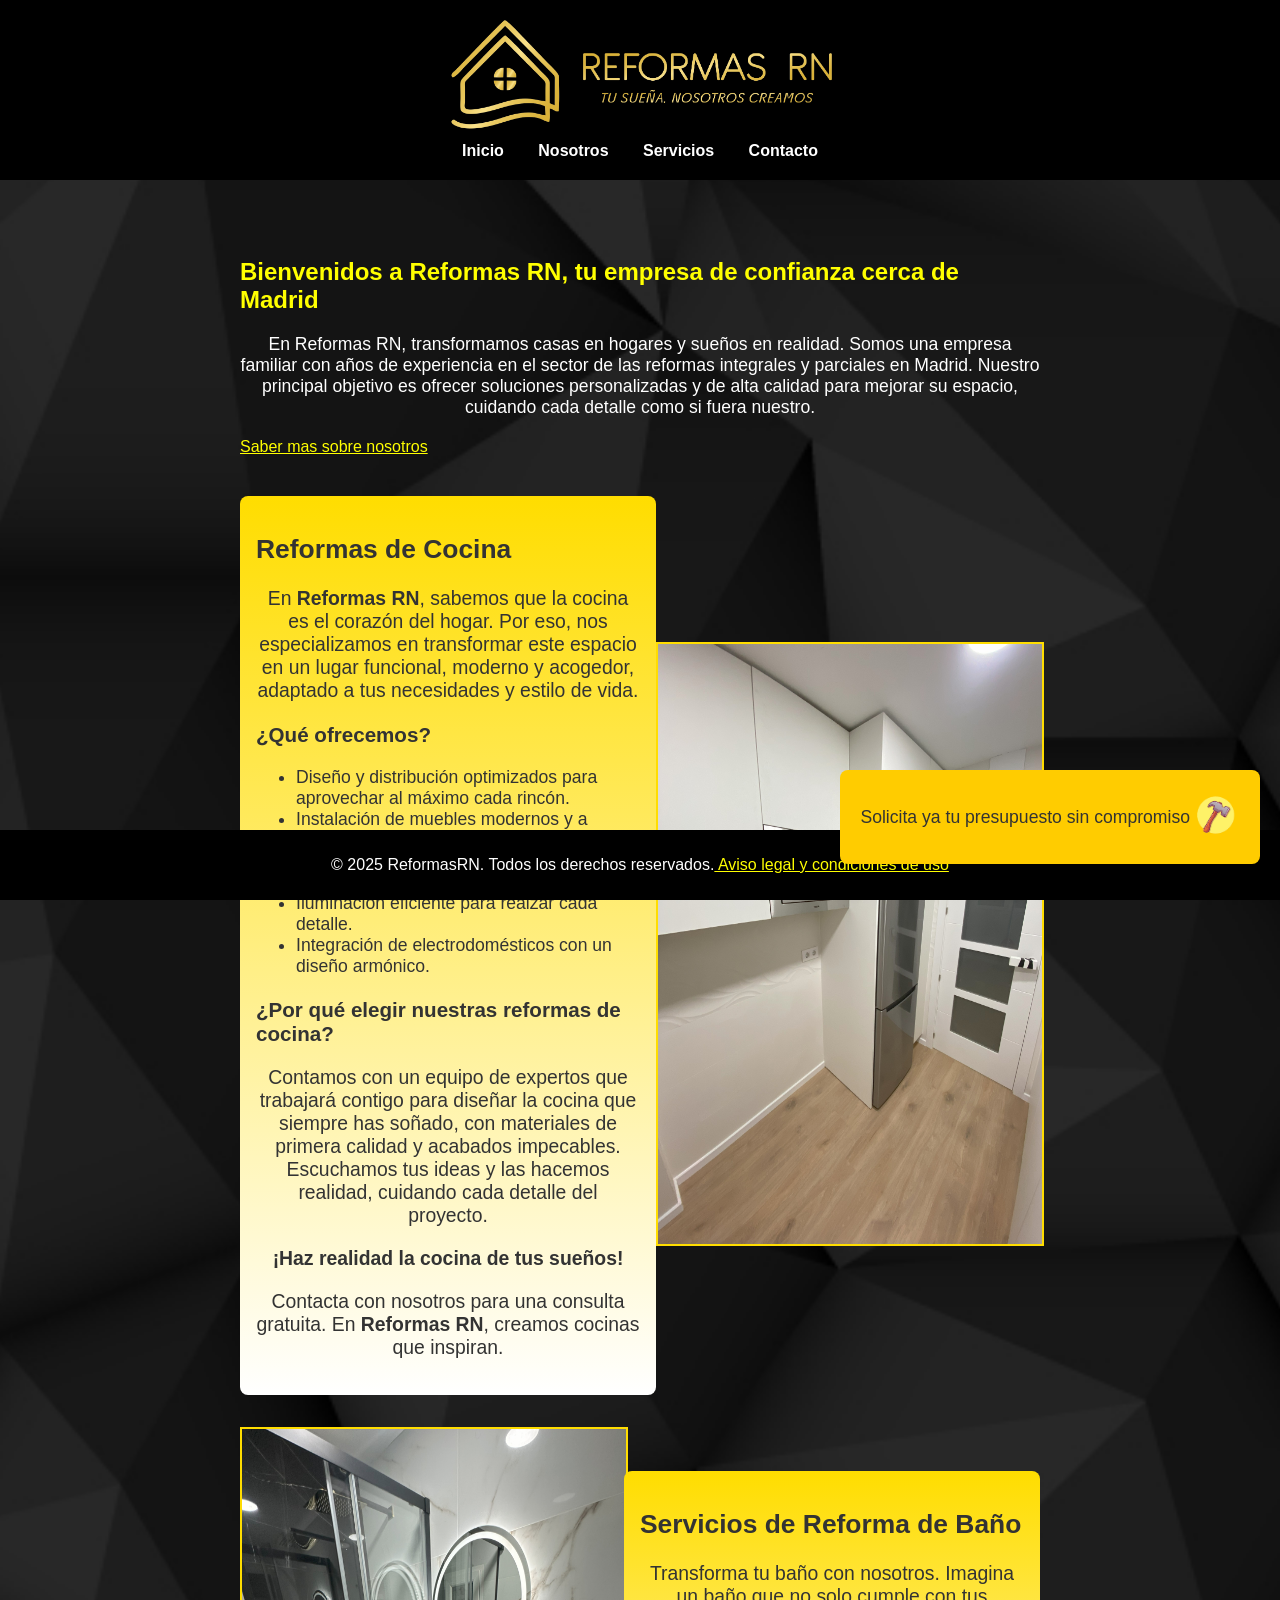
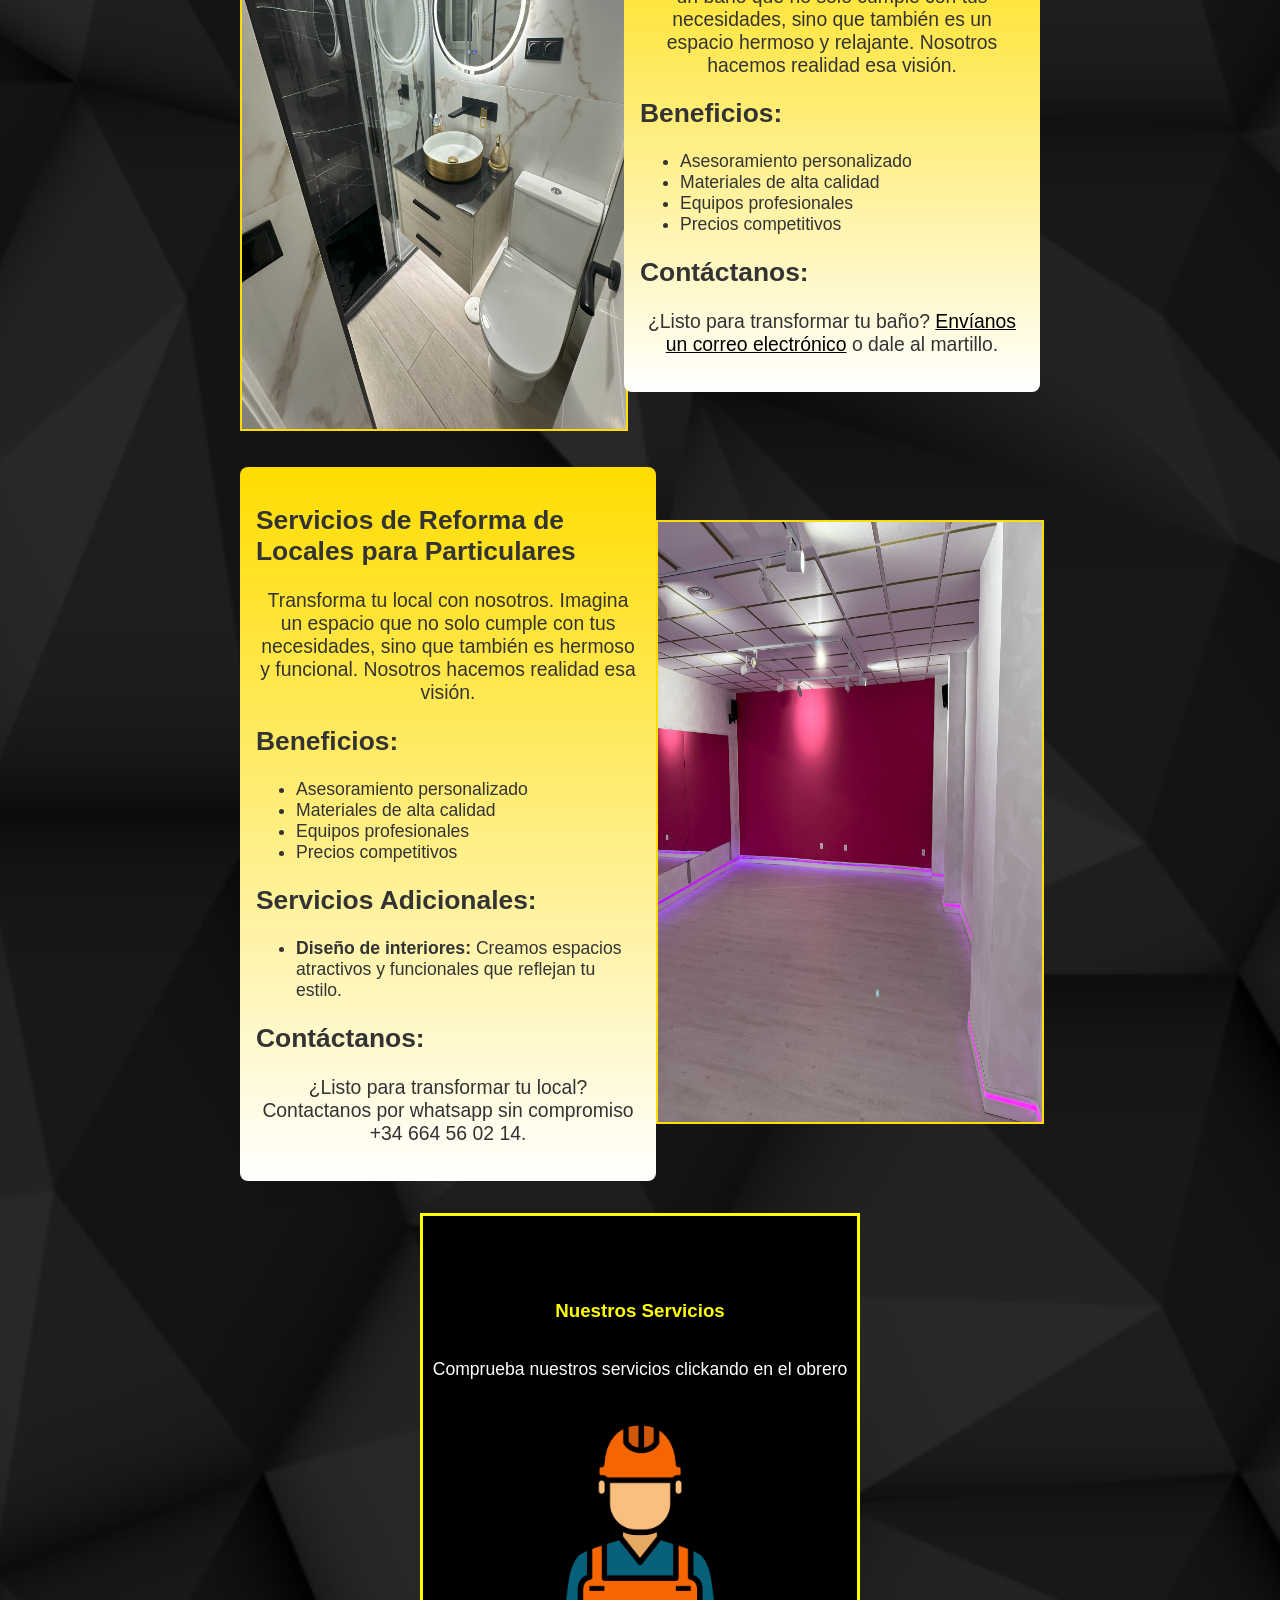
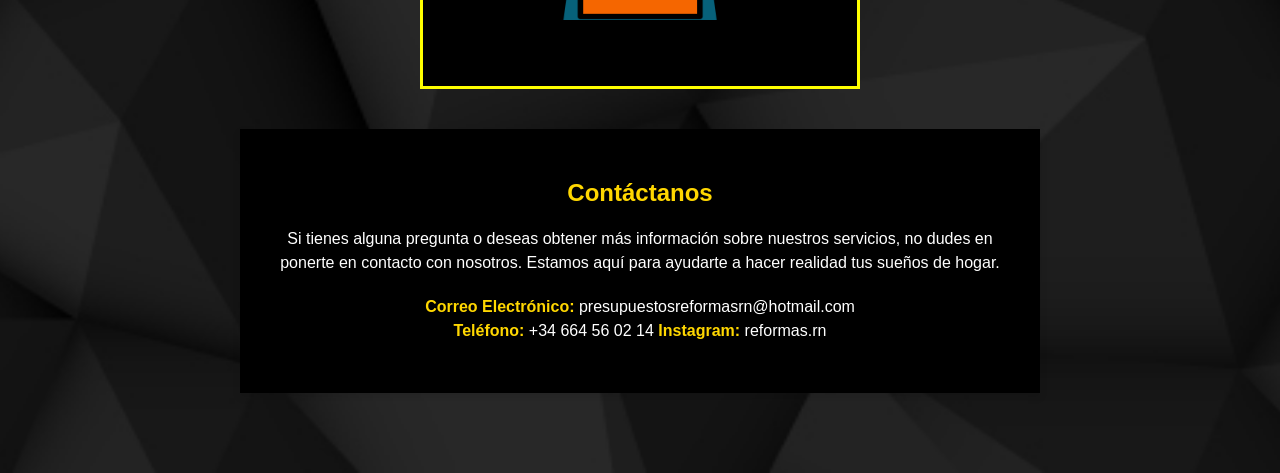
<file: src/index.html>
<!DOCTYPE html>
<html lang="es">
<head>
  <title>ReformasRN - Inicio</title>
  <meta charset="utf-8">
  <meta name="description" content="Esta es la página de ReformasRN, contáctanos para reformas en Madrid">
  <meta name="keywords" content="reformasRN, reformas, madrid, electricidad, fontaneria, albañileria, pladur, carpinteria, pintura, alicatado, Coslada, San Fernando de Henares, Torrejón de Ardoz, Alcalá de Henares, Barajas, Alameda de Osuna, Canillejas, Rejas, Ciudad Pegaso, Las Rosas, Arganda del Rey, Loeches, Ciudad Lineal, Torre Arias, Suances, Quintana, Madrid, Vallecas, Santa Eugenia, Arturo Soria, Avenida de América, Ventas, Prosperidad, Retiro, Sol, Gran Vía, Hortaleza, Valdebebas, Paracuellos, Daganzo de Arriba, Ajalvir, San Blas, Alcorcón, Móstoles, Leganés, Algete, Navacerrada, Guadarrama, Guadalix de la Sierra, Pozuelo de Alarcón, La Moraleja, San Sebastián de los Reyes, Alcobendas, Majadahonda, Las Rozas, Fuenlabrada, Getafe, Pueblo Nuevo, Pinto, San Cristóbal, Villaverde, Laguna, Valdemoro, Batán, Príncipe Pío, Atocha, Nuevos Ministerios, Plaza de Castilla, Vicálvaro, Rivas-Vaciamadrid, Chinchón, Mejorada del Campo, Barrio del Aeropuerto, Moratalaz, Las Mercedes, Fuencarral-El Pardo, San Martín de Valdeiglesias, Meco, Guadalajara, Alovera, El Soto. ">


  <meta name="viewport" content="width=device-width, initial-scale=1.0">
  <meta name="description" content="página de inicio">
  <meta name="author" content="David Martinez">
  <link rel="stylesheet" href="mod/estilos.css">
  <link rel="icon" href="imagenes/logosimple.png" type="image/x-icon" sizes="16x16">
</head>
<body>

  <header class="titulo">
    <div class="header-content">
      <img id="logo" src="imagenes/logosimple.png" alt="Logo ReformasRN">
      <img id="titulo" src="imagenes/letraslogo.png" alt="ReformasRN">
    </div>

    <nav>
      <a href="index.html" class="menu">Inicio</a>
      <a href="Nosotros.html" class="menu">Nosotros</a>
      <a href="Servicios.html" class="menu">Servicios</a>
      <a href="Contacto.html" class="menu">Contacto</a>
    </nav>
  </header>

  <main>
    <section class="contact-section">
      <p>Solicita ya tu presupuesto sin compromiso</p>
      <a href="Contacto.html">
        <button>
          <img src="imagenes/martillo.png" alt="Martillo">
        </button>
      </a>
    </section>

<br>

    <section class="pre-inicio">
      <h2 class="minititulo1"> Bienvenidos a Reformas RN, tu empresa de confianza cerca de Madrid </h2>
      <p class="texto"> En Reformas RN, transformamos casas en hogares y sueños en realidad. Somos una empresa familiar con años de experiencia en el sector de las reformas integrales y parciales en Madrid. Nuestro principal objetivo es ofrecer soluciones personalizadas y de alta calidad para mejorar su espacio, cuidando cada detalle como si fuera nuestro. 
      </p> 
      <a href="Nosotros.html" class="menu">Saber mas sobre nosotros</a>
    </section>

    <section class="content">
      <div class="text left">
        <h2>Reformas de Cocina</h2>
        <p>En <strong>Reformas RN</strong>, sabemos que la cocina es el corazón del hogar. Por eso, nos especializamos en transformar este espacio en un lugar funcional, moderno y acogedor, adaptado a tus necesidades y estilo de vida.</p>

        <h3>¿Qué ofrecemos?</h3>

        <ul>
          <li>Diseño y distribución optimizados para aprovechar al máximo cada rincón.</li>
          <li>Instalación de muebles modernos y a medida.</li>
          <li>Revestimientos y encimeras de alta calidad que combinan estilo y durabilidad.</li>
          <li>Iluminación eficiente para realzar cada detalle.</li>
          <li>Integración de electrodomésticos con un diseño armónico.</li>
         </ul>

          <h3>¿Por qué elegir nuestras reformas de cocina?</h3>
          <p>Contamos con un equipo de expertos que trabajará contigo para diseñar la cocina que siempre has soñado, con materiales de primera calidad y acabados impecables. Escuchamos tus ideas y las hacemos realidad, cuidando cada detalle del proyecto.</p>

          <p><strong>¡Haz realidad la cocina de tus sueños!</strong></p>
          <p>Contacta con nosotros para una consulta gratuita. En <strong>Reformas RN</strong>, creamos cocinas que inspiran.</p>

      </div>
      
      <div class="image right">
          <img src="imagenes/cocina2.jpg" alt="Descripción de la imagen" class="imagenInicio1">
      </div>
      </section>


      <section class="content">
        <div class="image left">
          <img src="imagenes/bano1.jpg" alt="Descripción de la imagen" class="imagenInicio3">
        </div>


        <div class="text right">
          <h1>Servicios de Reforma de Baño</h1>
          <p>Transforma tu baño con nosotros. Imagina un baño que no solo cumple con tus necesidades, sino que también es un espacio hermoso y relajante. Nosotros hacemos realidad esa visión.</p>
    
          <h2>Beneficios:</h2>
          <ul>
            <li>Asesoramiento personalizado</li>
            <li>Materiales de alta calidad</li>
            <li>Equipos profesionales</li>
            <li>Precios competitivos</li>
          </ul>

          <h2>Contáctanos:</h2>
          <p>¿Listo para transformar tu baño? <a href="mailto:presupuestosreformasrn@hotmail.com" class="mail">Envíanos un correo electrónico</a> o dale al martillo.</p>
        </div>
        </section>


        <section class="content">
          <div class="text left">
                
            <h1>Servicios de Reforma de Locales para Particulares</h1>
            <p>Transforma tu local con nosotros. Imagina un espacio que no solo cumple con tus necesidades, sino que también es hermoso y funcional. Nosotros hacemos realidad esa visión.</p>
    
            <h2>Beneficios:</h2>
            <ul>
              <li>Asesoramiento personalizado</li>
              <li>Materiales de alta calidad</li>
              <li>Equipos profesionales</li>
              <li>Precios competitivos</li>
            </ul>

            <h2>Servicios Adicionales:</h2>
            <ul>
            <li><strong>Diseño de interiores:</strong> Creamos espacios atractivos y funcionales que reflejan tu estilo.</li>
            </ul>

            <h2>Contáctanos:</h2>
            <p>¿Listo para transformar tu local? Contactanos por whatsapp sin compromiso +34 664 56 02 14.</p>



            </div>
            <div class="image right">
                <img src="imagenes/sala1.jpg" alt="Descripción de la imagen" class="imagenInicio2">
            </div>
        </section>

          <section class="seccionInicio">

            <div class="contenedor-principal">
              <h3 class="titulo">Nuestros Servicios</h3>
              <p class="descripcion">Comprueba nuestros servicios clickando en el obrero</p>
              <a href="Servicios.html" class="boton-container">
                <button class="obrero">
                  <img src="imagenes/obrero.png" alt="icono Obrero" class="imagenObrero">
                </button>
              </a>
            </div>

          </section>

          <section class="contacto">
            <h2 class="contacta">Contáctanos</h2>
            <p>Si tienes alguna pregunta o deseas obtener más información sobre nuestros servicios, no dudes en ponerte en contacto con nosotros. Estamos aquí para ayudarte a hacer realidad tus sueños de hogar.</p>
            <p><strong>Correo Electrónico:</strong> presupuestosreformasrn@hotmail.com <br>
               <strong>Teléfono:</strong> +34 664 56 02 14
               <strong>Instagram:</strong> reformas.rn </p>
          </section>
  </main>

  <footer class="pie">
    <div class=flex-container>
    <p>&copy; 2025 ReformasRN. Todos los derechos reservados.<a href="legal.html" class="enlaceLegal"> Aviso legal y condiciones de uso</a></p>
  </footer>
</body>
</html>
</file>
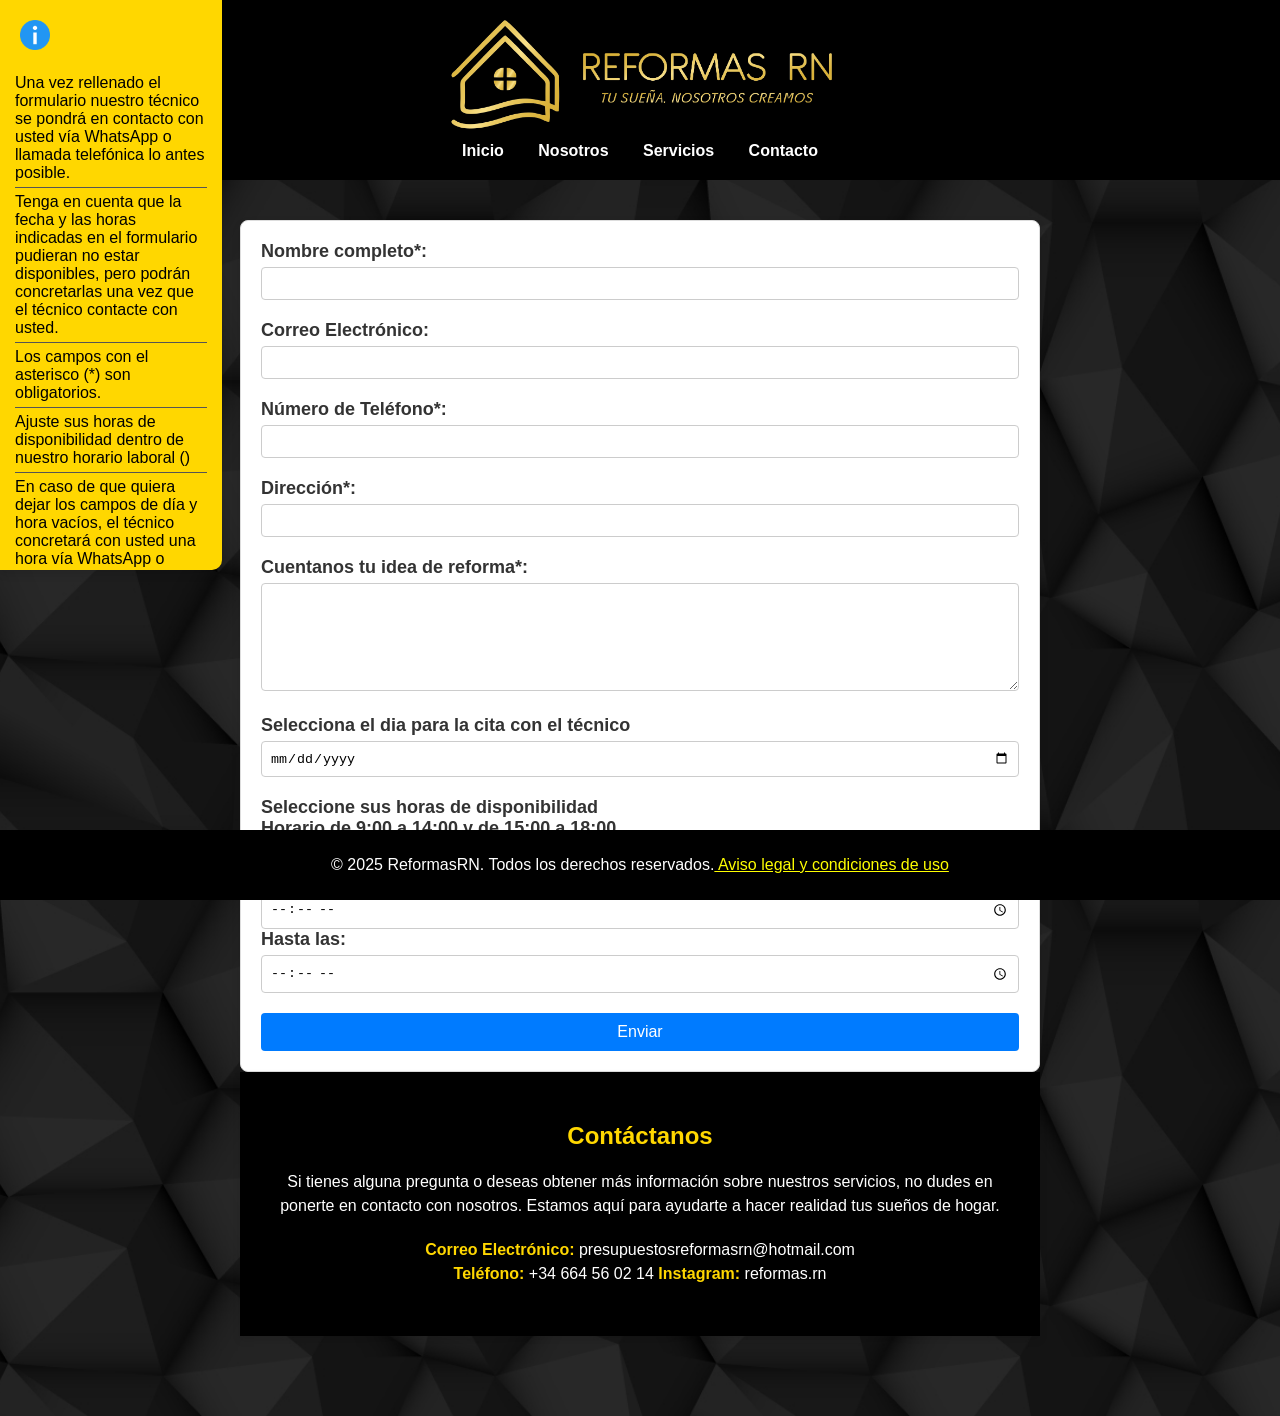
<file: src/Contacto.html>
<!DOCTYPE html>
<html lang="es">
<head>
  <title>ReformasRN - Contacto</title>
  <meta charset="utf-8">
  <meta name="description" z="Este es un documento html5">
  <meta name="keywords" content="reformasRN, presupuesto, madrid">
  <meta name="viewport" content="width=device-width, initial-scale=1.0">
  <meta name="author" content="David Martinez">
  <link rel="stylesheet" href="mod/estilos.css">
  <link rel="icon" href="imagenes/logosimple.png" type="image/x-icon" sizes="16x16">
</head>
<body class="bodyForm">

<header class="titulo">
  <div class="header-content">
    <img id="logo" class="logo" src="imagenes/logosimple.png" alt="Logo ReformasRN">
    <img id="titulo" class="titulo-texto" src="imagenes/letraslogo.png" alt="ReformasRN">
  </div>
  <nav class="menu-nav">
    <a href="index.html" class="menu">Inicio</a>
    <a href="Nosotros.html" class="menu">Nosotros</a>
    <a href="Servicios.html" class="menu">Servicios</a>
    <a href="Contacto.html" class="menu">Contacto</a>
  </nav>
</header>
<aside>




<div class="mensaje-fijado">
    <img src="imagenes/info.png" alt="Plegar/Desplegar" class="logoInfo" onclick="toggleMensaje()">
    <ul class="lista-no-ordenada" id="mensajeContenido">
      <li class="lista-item">Una vez rellenado el formulario nuestro técnico se pondrá en contacto con usted vía WhatsApp o llamada telefónica lo antes posible.</li>
      <li class="lista-item">Tenga en cuenta que la fecha y las horas indicadas en el formulario pudieran no estar disponibles, pero podrán concretarlas una vez que el técnico contacte con usted.</li>
      <li class="lista-item">Los campos con el asterisco (*) son obligatorios.</li>
      <li class="lista-item">Ajuste sus horas de disponibilidad dentro de nuestro horario laboral ()</li>
      <li class="lista-item">En caso de que quiera dejar los campos de día y hora vacíos, el técnico concretará con usted una hora vía WhatsApp o llamada telefónica.</li>
    </ul>
  </div>

</aside> 

<main>
  <form id="formulario" class="form" action="api/email.php" method="post">
    <div class="form-group">
      <h4 class="form-title">Nombre completo*:</h4>
      <label for="nombreCompleto" class="label"></label>
      <input type="text" name="nombre" id="nombreCompleto" required class="input">
    </div>

    <div class="form-group">
      <h4 class="form-title">Correo Electrónico:</h4>
      <label for="correo" class="label"></label>
      <input type="email" name="correo" id="correo"  class="input">
    </div>

    <div class="form-group">
      <h4 class="form-title">Número de Teléfono*:</h4>
      <label for="telefono" class="label"></label>
      <input type="tel" name="telefono" id="telefono" maxlength="9" required class="input">
    </div>

    <div class="form-group">
      <h4 class="form-title">Dirección*:</h4>
      <label for="direccion" class="label"></label>
      <input type="text" name="direccion" id="direccion" required class="input">
    </div>

    <div class="form-group">
      <h4 class="form-title">Cuentanos tu idea de reforma*:</h4>
      <label for="idea" class="label"></label>
      <textarea name="idea" id="idea" cols="50" rows="6" required class="textarea"></textarea>
    </div>

    <div class="form-group">
      <h4 class="form-title"> Selecciona el dia para la cita con el técnico</h4>
      <label for="fecha" class="label"></label>
      <input type="date" id="fecha" name="fecha" class="input">
    </div>

    <div class="form-group">
    <h4 class="form-title"> Seleccione sus horas de disponibilidad 
    <br>Horario de 9:00 a 14:00 y de 15:00 a 18:00
    <br> Sabados de 9:00 a 14:00</h4>
       <h4 class="form-title"> Desde las: </h4>
      <label for="horaInicio1" class="label"></label> <input type="time" id="horaInicio1" name="horaInicio1" class="input"> 

      <h4 class="form-title"> Hasta las: </h4>
      <label for="horaFin1" class="label"></label> <input type="time" id="horaFin1" name="horaFin1" class="input"> 
    </div> 


    <button type="submit" class="botonFormulario">Enviar</button>
  </form>

  <section class="contacto">
      <h2 class="contacta">Contáctanos</h2>
      <p>
        Si tienes alguna pregunta o deseas obtener más información sobre nuestros servicios, no dudes en ponerte en contacto con nosotros. Estamos aquí para ayudarte a hacer realidad tus sueños de hogar.
      </p>
      <p>
        <strong>Correo Electrónico:</strong> presupuestosreformasrn@hotmail.com<br>
        <strong>Teléfono:</strong> +34 664 56 02 14
        <strong>Instagram:</strong> reformas.rn
      </p>
    </section>
</main>

<footer class="pie">
    <div class=flex-container>
    <p>&copy; 2025 ReformasRN. Todos los derechos reservados.<a href="legal.html" class="enlaceLegal"> Aviso legal y condiciones de uso</a></p>
  </footer>



<script src="mod/menuDesp.js"></script>
</body>
</html>
</file>
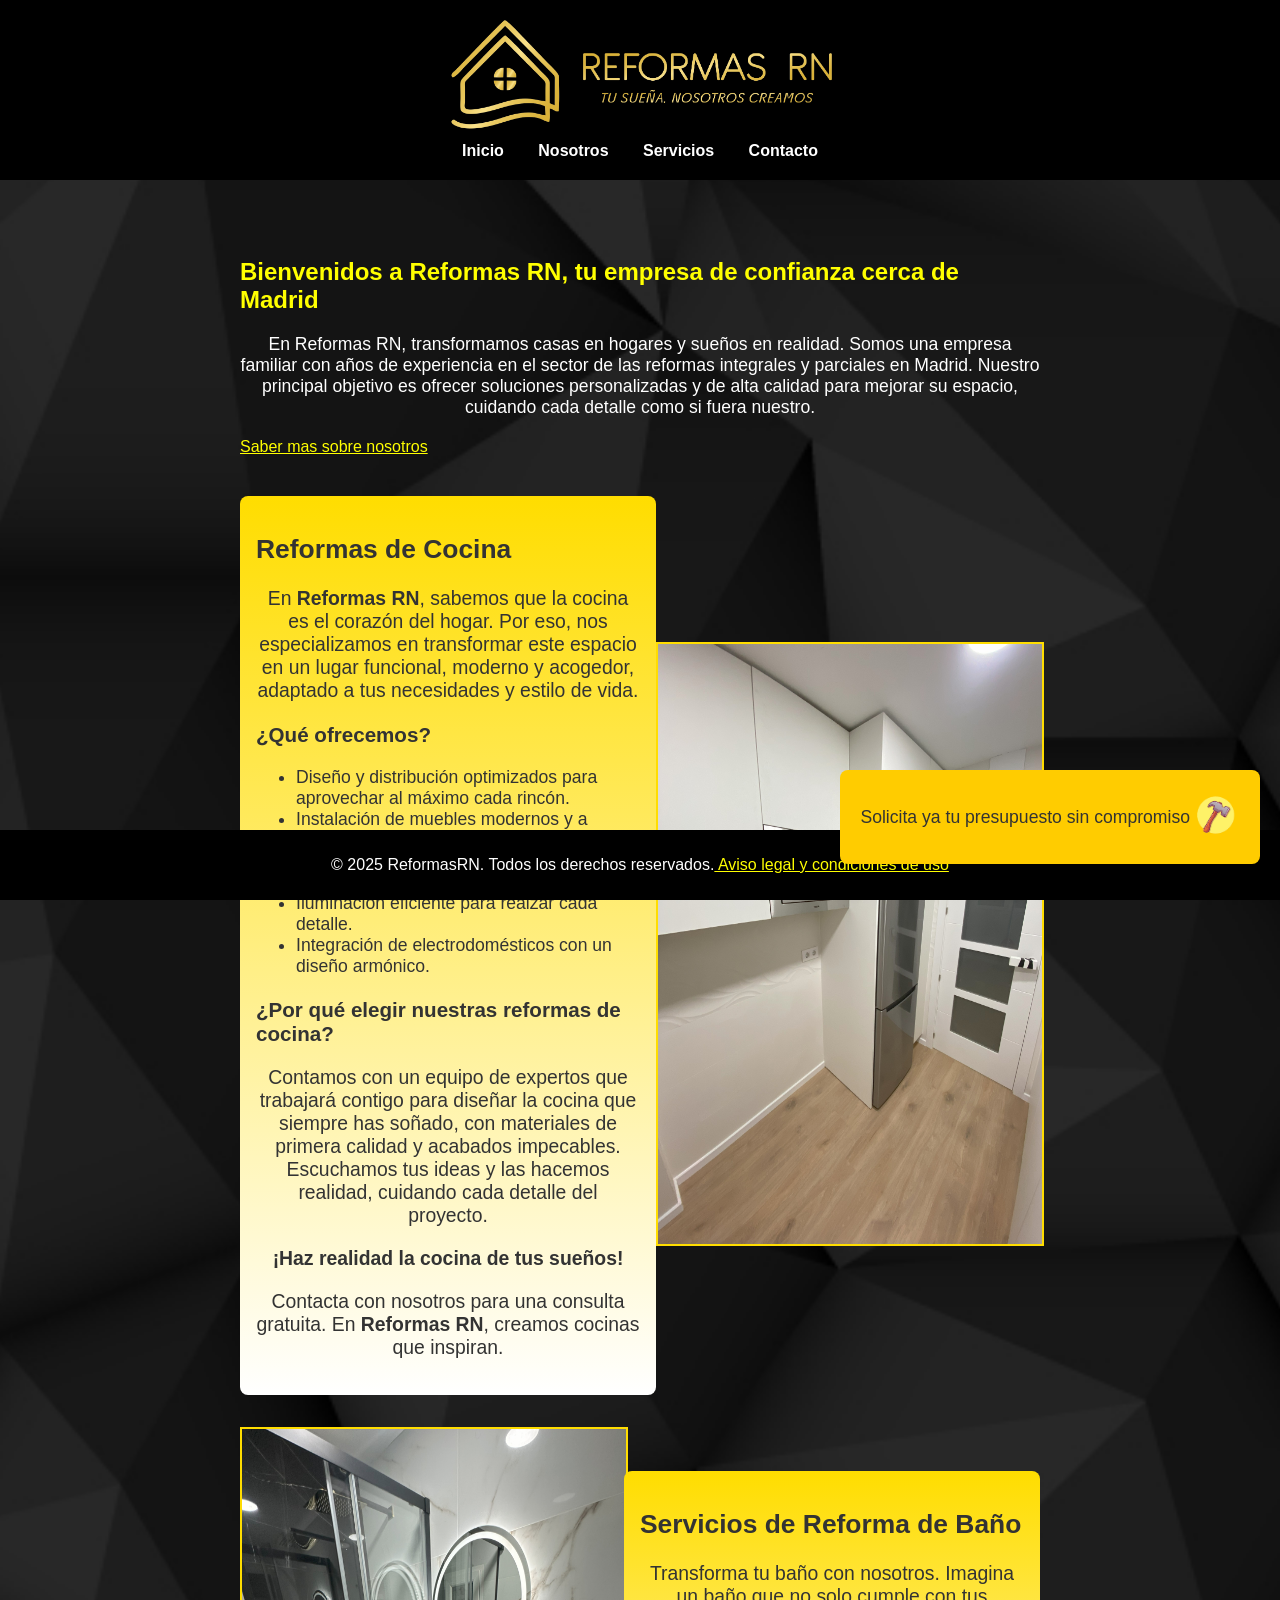
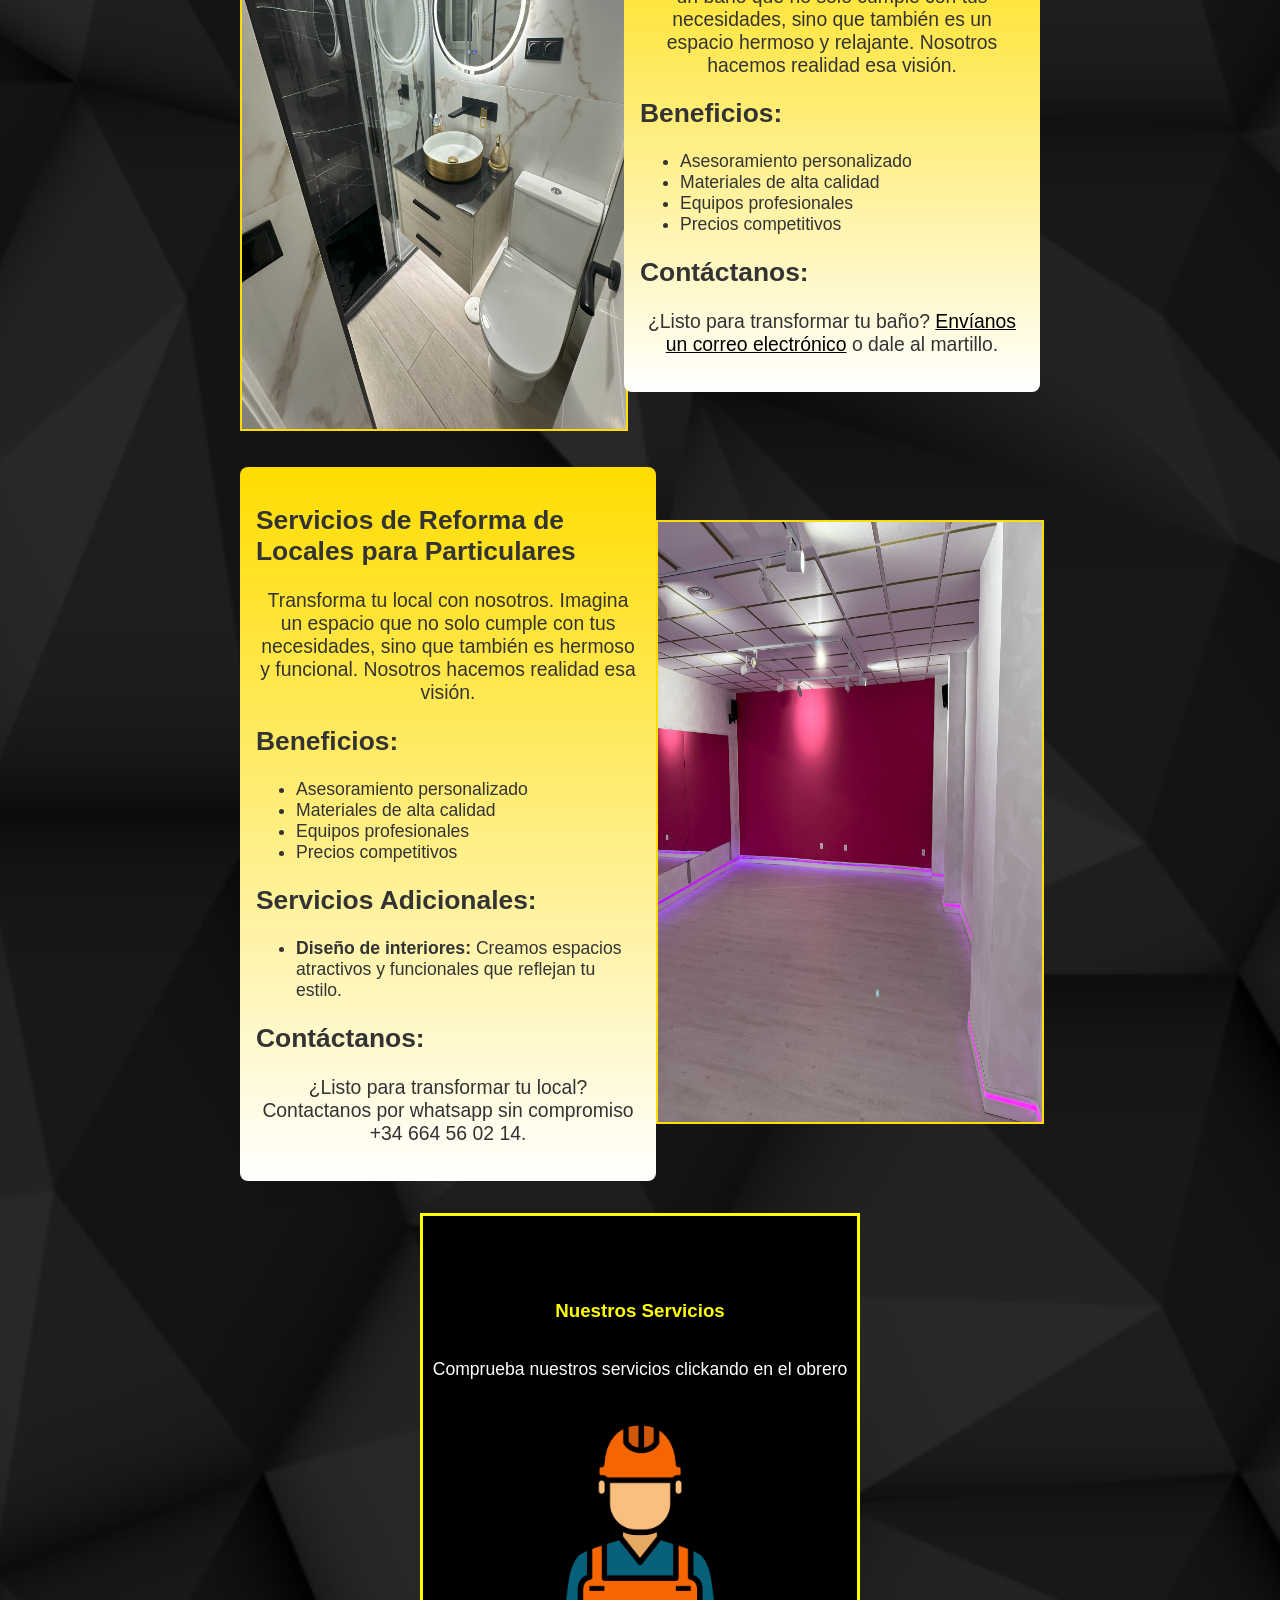
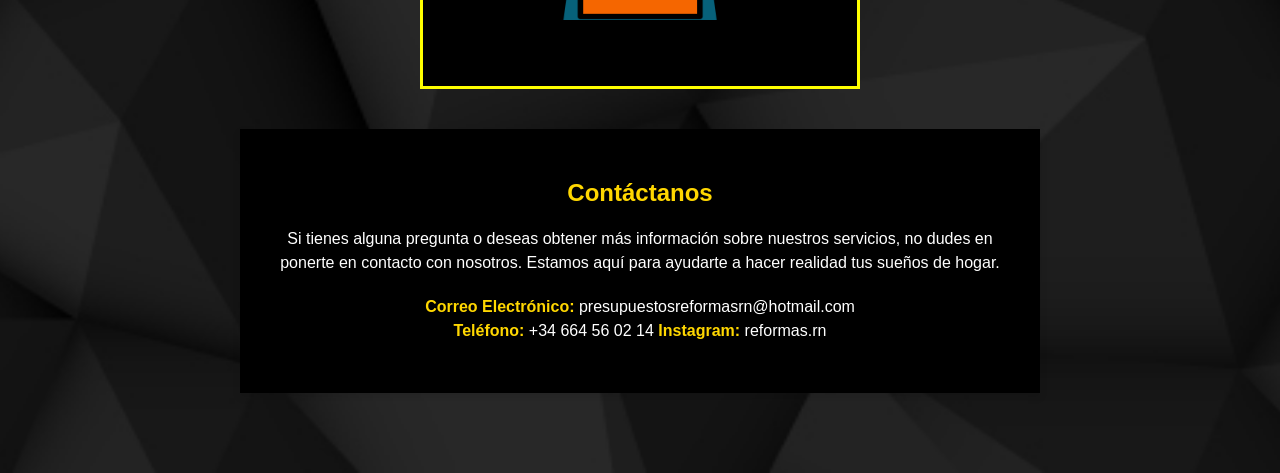
<file: src/Inicio.html>
<!DOCTYPE html>
<html lang="es">
<head>
  <title>ReformasRN - Inicio</title>
  <meta charset="utf-8">
  <meta name="description" content="Esta es la página de ReformasRN, contáctanos para reformas en Madrid">
  <meta name="keywords" content="reformasRN, reformas, madrid, electricidad, fontaneria, albañileria, pladur, carpinteria, pintura, alicatado, Coslada, San Fernando de Henares, Torrejón de Ardoz, Alcalá de Henares, Barajas, Alameda de Osuna, Canillejas, Rejas, Ciudad Pegaso, Las Rosas, Arganda del Rey, Loeches, Ciudad Lineal, Torre Arias, Suances, Quintana, Madrid, Vallecas, Santa Eugenia, Arturo Soria, Avenida de América, Ventas, Prosperidad, Retiro, Sol, Gran Vía, Hortaleza, Valdebebas, Paracuellos, Daganzo de Arriba, Ajalvir, San Blas, Alcorcón, Móstoles, Leganés, Algete, Navacerrada, Guadarrama, Guadalix de la Sierra, Pozuelo de Alarcón, La Moraleja, San Sebastián de los Reyes, Alcobendas, Majadahonda, Las Rozas, Fuenlabrada, Getafe, Pueblo Nuevo, Pinto, San Cristóbal, Villaverde, Laguna, Valdemoro, Batán, Príncipe Pío, Atocha, Nuevos Ministerios, Plaza de Castilla, Vicálvaro, Rivas-Vaciamadrid, Chinchón, Mejorada del Campo, Barrio del Aeropuerto, Moratalaz, Las Mercedes, Fuencarral-El Pardo, San Martín de Valdeiglesias, Meco, Guadalajara, Alovera, El Soto. ">


  <meta name="viewport" content="width=device-width, initial-scale=1.0">
  <meta name="description" content="página de inicio">
  <meta name="author" content="David Martinez">
  <link rel="stylesheet" href="mod/estilos.css">
  <link rel="icon" href="imagenes/logosimple.png" type="image/x-icon" sizes="16x16">
</head>
<body>

  <header class="titulo">
    <div class="header-content">
      <img id="logo" src="imagenes/logosimple.png" alt="Logo ReformasRN">
      <img id="titulo" src="imagenes/letraslogo.png" alt="ReformasRN">
    </div>

    <nav>
      <a href="Inicio.html" class="menu">Inicio</a>
      <a href="Nosotros.html" class="menu">Nosotros</a>
      <a href="Servicios.html" class="menu">Servicios</a>
      <a href="Contacto.html" class="menu">Contacto</a>
    </nav>
  </header>

  <main>
    <section class="contact-section">
      <p>Solicita ya tu presupuesto sin compromiso</p>
      <a href="Contacto.html">
        <button>
          <img src="imagenes/martillo.png" alt="Martillo">
        </button>
      </a>
    </section>

<br>

    <section class="pre-inicio">
      <h2 class="minititulo1"> Bienvenidos a Reformas RN, tu empresa de confianza cerca de Madrid </h2>
      <p class="texto"> En Reformas RN, transformamos casas en hogares y sueños en realidad. Somos una empresa familiar con años de experiencia en el sector de las reformas integrales y parciales en Madrid. Nuestro principal objetivo es ofrecer soluciones personalizadas y de alta calidad para mejorar su espacio, cuidando cada detalle como si fuera nuestro. 
      </p> 
      <a href="Nosotros.html" class="menu">Saber mas sobre nosotros</a>
    </section>

    <section class="content">
      <div class="text left">
        <h2>Reformas de Cocina</h2>
        <p>En <strong>Reformas RN</strong>, sabemos que la cocina es el corazón del hogar. Por eso, nos especializamos en transformar este espacio en un lugar funcional, moderno y acogedor, adaptado a tus necesidades y estilo de vida.</p>

        <h3>¿Qué ofrecemos?</h3>

        <ul>
          <li>Diseño y distribución optimizados para aprovechar al máximo cada rincón.</li>
          <li>Instalación de muebles modernos y a medida.</li>
          <li>Revestimientos y encimeras de alta calidad que combinan estilo y durabilidad.</li>
          <li>Iluminación eficiente para realzar cada detalle.</li>
          <li>Integración de electrodomésticos con un diseño armónico.</li>
         </ul>

          <h3>¿Por qué elegir nuestras reformas de cocina?</h3>
          <p>Contamos con un equipo de expertos que trabajará contigo para diseñar la cocina que siempre has soñado, con materiales de primera calidad y acabados impecables. Escuchamos tus ideas y las hacemos realidad, cuidando cada detalle del proyecto.</p>

          <p><strong>¡Haz realidad la cocina de tus sueños!</strong></p>
          <p>Contacta con nosotros para una consulta gratuita. En <strong>Reformas RN</strong>, creamos cocinas que inspiran.</p>

      </div>
      
      <div class="image right">
          <img src="imagenes/cocina2.jpg" alt="Descripción de la imagen" class="imagenInicio1">
      </div>
      </section>


      <section class="content">
        <div class="image left">
          <img src="imagenes/bano1.jpg" alt="Descripción de la imagen" class="imagenInicio3">
        </div>


        <div class="text right">
          <h1>Servicios de Reforma de Baño</h1>
          <p>Transforma tu baño con nosotros. Imagina un baño que no solo cumple con tus necesidades, sino que también es un espacio hermoso y relajante. Nosotros hacemos realidad esa visión.</p>
    
          <h2>Beneficios:</h2>
          <ul>
            <li>Asesoramiento personalizado</li>
            <li>Materiales de alta calidad</li>
            <li>Equipos profesionales</li>
            <li>Precios competitivos</li>
          </ul>

          <h2>Contáctanos:</h2>
          <p>¿Listo para transformar tu baño? <a href="mailto:presupuestosreformasrn@hotmail.com" class="mail">Envíanos un correo electrónico</a> o dale al martillo.</p>
        </div>
        </section>


        <section class="content">
          <div class="text left">
                
            <h1>Servicios de Reforma de Locales para Particulares</h1>
            <p>Transforma tu local con nosotros. Imagina un espacio que no solo cumple con tus necesidades, sino que también es hermoso y funcional. Nosotros hacemos realidad esa visión.</p>
    
            <h2>Beneficios:</h2>
            <ul>
              <li>Asesoramiento personalizado</li>
              <li>Materiales de alta calidad</li>
              <li>Equipos profesionales</li>
              <li>Precios competitivos</li>
            </ul>

            <h2>Servicios Adicionales:</h2>
            <ul>
            <li><strong>Diseño de interiores:</strong> Creamos espacios atractivos y funcionales que reflejan tu estilo.</li>
            </ul>

            <h2>Contáctanos:</h2>
            <p>¿Listo para transformar tu local? Contactanos por whatsapp sin compromiso +34 664 56 02 14.</p>



            </div>
            <div class="image right">
                <img src="imagenes/sala1.jpg" alt="Descripción de la imagen" class="imagenInicio2">
            </div>
        </section>

          <section class="seccionInicio">

            <div class="contenedor-principal">
              <h3 class="titulo">Nuestros Servicios</h3>
              <p class="descripcion">Comprueba nuestros servicios clickando en el obrero</p>
              <a href="servicios.html" class="boton-container">
                <button class="obrero">
                  <img src="imagenes/obrero.png" alt="icono Obrero" class="imagenObrero">
                </button>
              </a>
            </div>

          </section>

          <section class="contacto">
            <h2 class="contacta">Contáctanos</h2>
            <p>Si tienes alguna pregunta o deseas obtener más información sobre nuestros servicios, no dudes en ponerte en contacto con nosotros. Estamos aquí para ayudarte a hacer realidad tus sueños de hogar.</p>
            <p><strong>Correo Electrónico:</strong> presupuestosreformasrn@hotmail.com <br>
               <strong>Teléfono:</strong> +34 664 56 02 14
               <strong>Instagram:</strong> reformas.rn </p>
          </section>
  </main>

  <footer class="pie">
    <div class=flex-container>
    <p>&copy; 2025 ReformasRN. Todos los derechos reservados.<a href="legal.html" class="enlaceLegal"> Aviso legal y condiciones de uso</a></p>
  </footer>
</body>
</html>
</file>
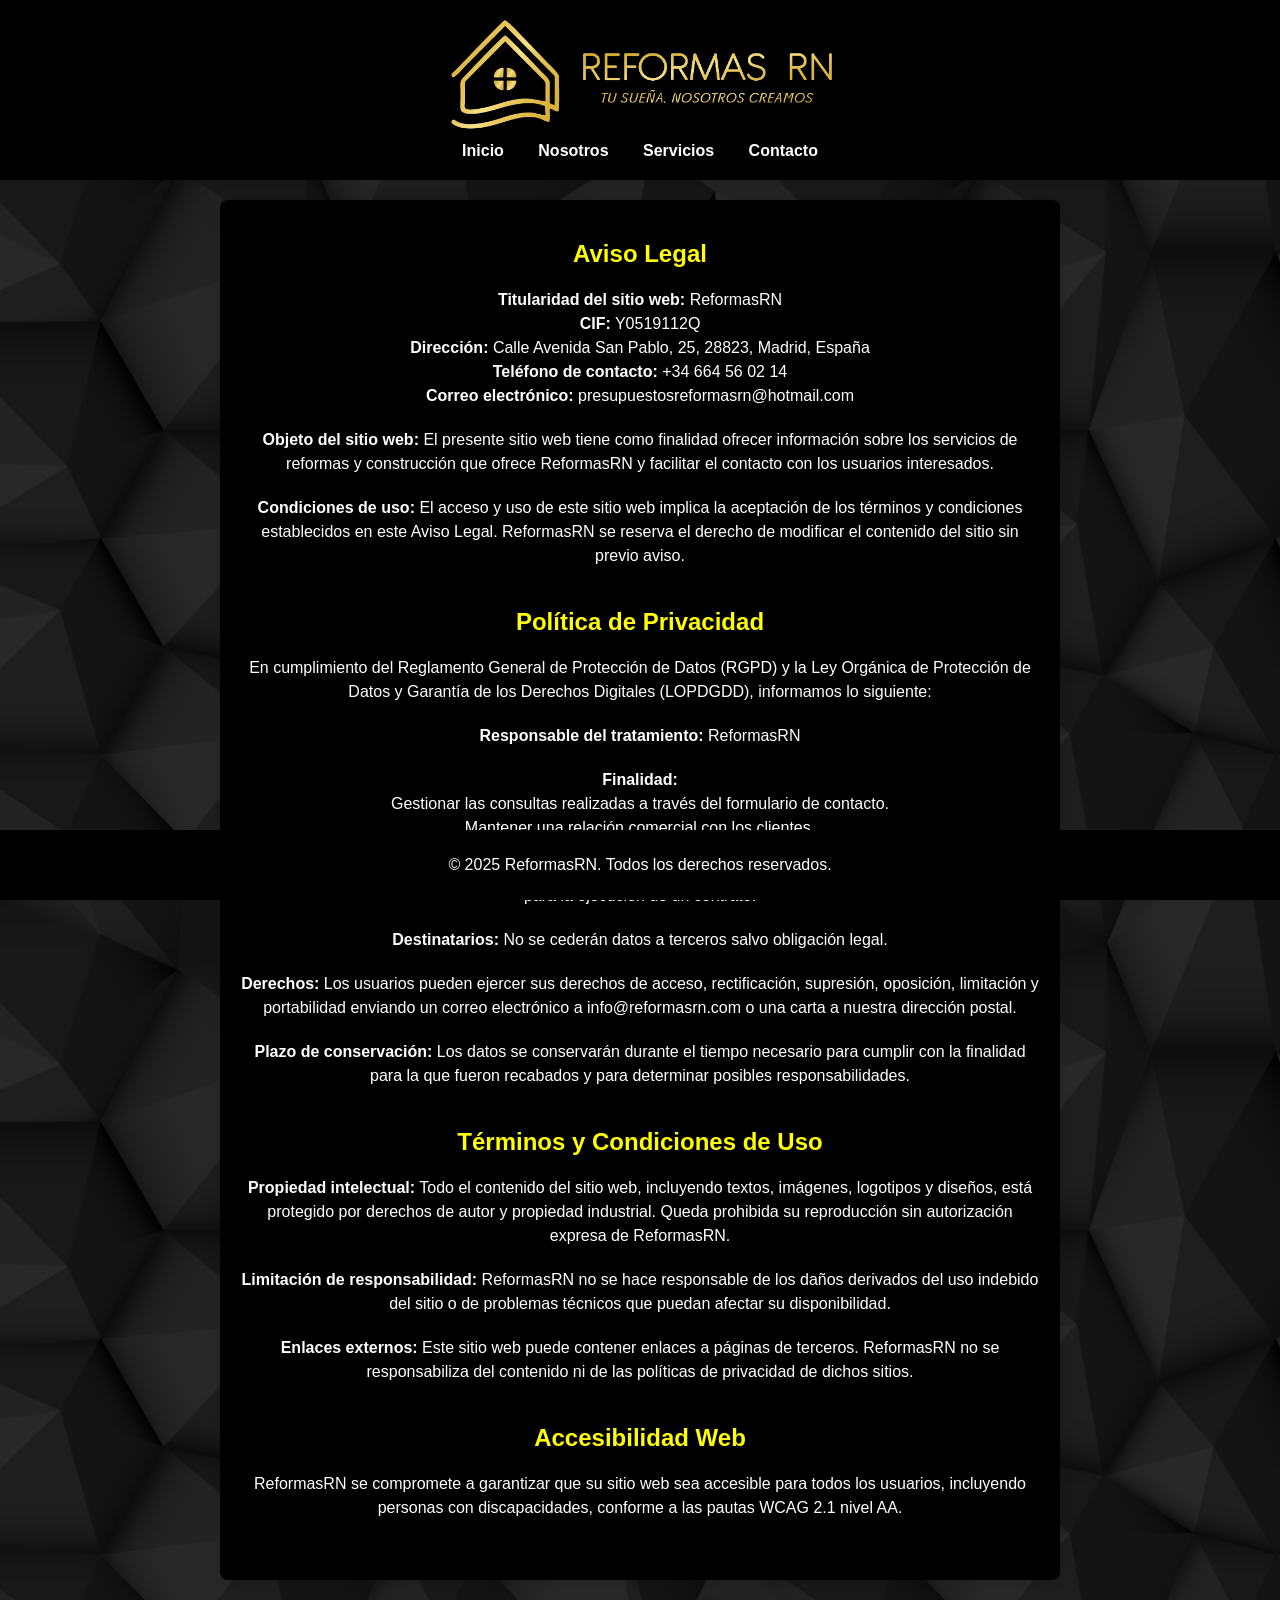
<file: src/legal.html>
<!DOCTYPE html>
<html lang="es">
<head>
  <meta charset="UTF-8">
  <meta name="viewport" content="width=device-width, initial-scale=1.0">
  <title>ReformasRN - Aviso Legal y Condiciones de Uso</title>
  <link rel="stylesheet" href="mod/estilos.css">
   <link rel="icon" href="imagenes/logosimple.png" type="image/x-icon" sizes="16x16">
</head>
<body>
<header class="titulo">
  <div class="header-content">
    <img id="logo" class="logo" src="imagenes/logosimple.png" alt="Logo ReformasRN">
    <img id="titulo" class="titulo-texto" src="imagenes/letraslogo.png" alt="ReformasRN">
  </div>
  <nav class="menu-nav">
    <a href="index.html" class="menu">Inicio</a>
    <a href="Nosotros.html" class="menu">Nosotros</a>
    <a href="Servicios.html" class="menu">Servicios</a>
    <a href="Contacto.html" class="menu">Contacto</a>
  </nav>
</header>

  <main class="contenido-principal">
    <section class="seccion-legal">
      <h2 class="seccionLegal">Aviso Legal</h2>
      <p class="parrafo-legal">
        <strong>Titularidad del sitio web:</strong> ReformasRN <br>
        <strong>CIF:</strong> Y0519112Q <br>
        <strong>Dirección:</strong> Calle Avenida San Pablo, 25, 28823, Madrid, España <br>
        <strong>Teléfono de contacto:</strong> +34 664 56 02 14<br>
        <strong>Correo electrónico:</strong> presupuestosreformasrn@hotmail.com <br>
      </p>
      <p class="parrafo-legal">
        <strong>Objeto del sitio web:</strong> El presente sitio web tiene como finalidad ofrecer información sobre los servicios de reformas y construcción que ofrece ReformasRN y facilitar el contacto con los usuarios interesados.
      </p>
      <p class="parrafo-legal">
        <strong>Condiciones de uso:</strong> El acceso y uso de este sitio web implica la aceptación de los términos y condiciones establecidos en este Aviso Legal. ReformasRN se reserva el derecho de modificar el contenido del sitio sin previo aviso.
      </p>
    </section>

    <section class="seccion-privacidad">
      <h2 class="seccionLegal">Política de Privacidad</h2>
      <p class="parrafo-privacidad">
        En cumplimiento del Reglamento General de Protección de Datos (RGPD) y la Ley Orgánica de Protección de Datos y Garantía de los Derechos Digitales (LOPDGDD), informamos lo siguiente:
      </p>
      <p class="parrafo-privacidad">
        <strong>Responsable del tratamiento:</strong> ReformasRN
      <p class="parrafo-privacidad">
        <strong>Finalidad:</strong> <br>
        Gestionar las consultas realizadas a través del formulario de contacto. <br>
        Mantener una relación comercial con los clientes.
      </p>
      <p class="parrafo-privacidad">
        <strong>Legitimación:</strong> El tratamiento de datos personales se realiza con el consentimiento del usuario y, en su caso, para la ejecución de un contrato.
      </p>
      <p class="parrafo-privacidad">
        <strong>Destinatarios:</strong> No se cederán datos a terceros salvo obligación legal.
      </p>
      <p class="parrafo-privacidad">
        <strong>Derechos:</strong> Los usuarios pueden ejercer sus derechos de acceso, rectificación, supresión, oposición, limitación y portabilidad enviando un correo electrónico a info@reformasrn.com o una carta a nuestra dirección postal.
      </p>
      <p class="parrafo-privacidad">
        <strong>Plazo de conservación:</strong> Los datos se conservarán durante el tiempo necesario para cumplir con la finalidad para la que fueron recabados y para determinar posibles responsabilidades.
      </p>
    </section>

    <section class="seccion-terminos">
      <h2 class="seccionLegal">Términos y Condiciones de Uso</h2>
      <p class="parrafo-terminos">
        <strong>Propiedad intelectual:</strong> Todo el contenido del sitio web, incluyendo textos, imágenes, logotipos y diseños, está protegido por derechos de autor y propiedad industrial. Queda prohibida su reproducción sin autorización expresa de ReformasRN.
      </p>
      <p class="parrafo-terminos">
        <strong>Limitación de responsabilidad:</strong> ReformasRN no se hace responsable de los daños derivados del uso indebido del sitio o de problemas técnicos que puedan afectar su disponibilidad.
      </p>
      <p class="parrafo-terminos">
        <strong>Enlaces externos:</strong> Este sitio web puede contener enlaces a páginas de terceros. ReformasRN no se responsabiliza del contenido ni de las políticas de privacidad de dichos sitios.
      </p>
    </section>

    <section class="seccion-accesibilidad">
      <h2 class="seccionLegal">Accesibilidad Web</h2>
      <p class="parrafo-accesibilidad">
        ReformasRN se compromete a garantizar que su sitio web sea accesible para todos los usuarios, incluyendo personas con discapacidades, conforme a las pautas WCAG 2.1 nivel AA.
      </p>
    </section>
  </main>

  <footer class="pie">
    <div class=flex-container>
    <p>&copy; 2025 ReformasRN. Todos los derechos reservados.</p>
  </footer>
</body>
</html>
</file>
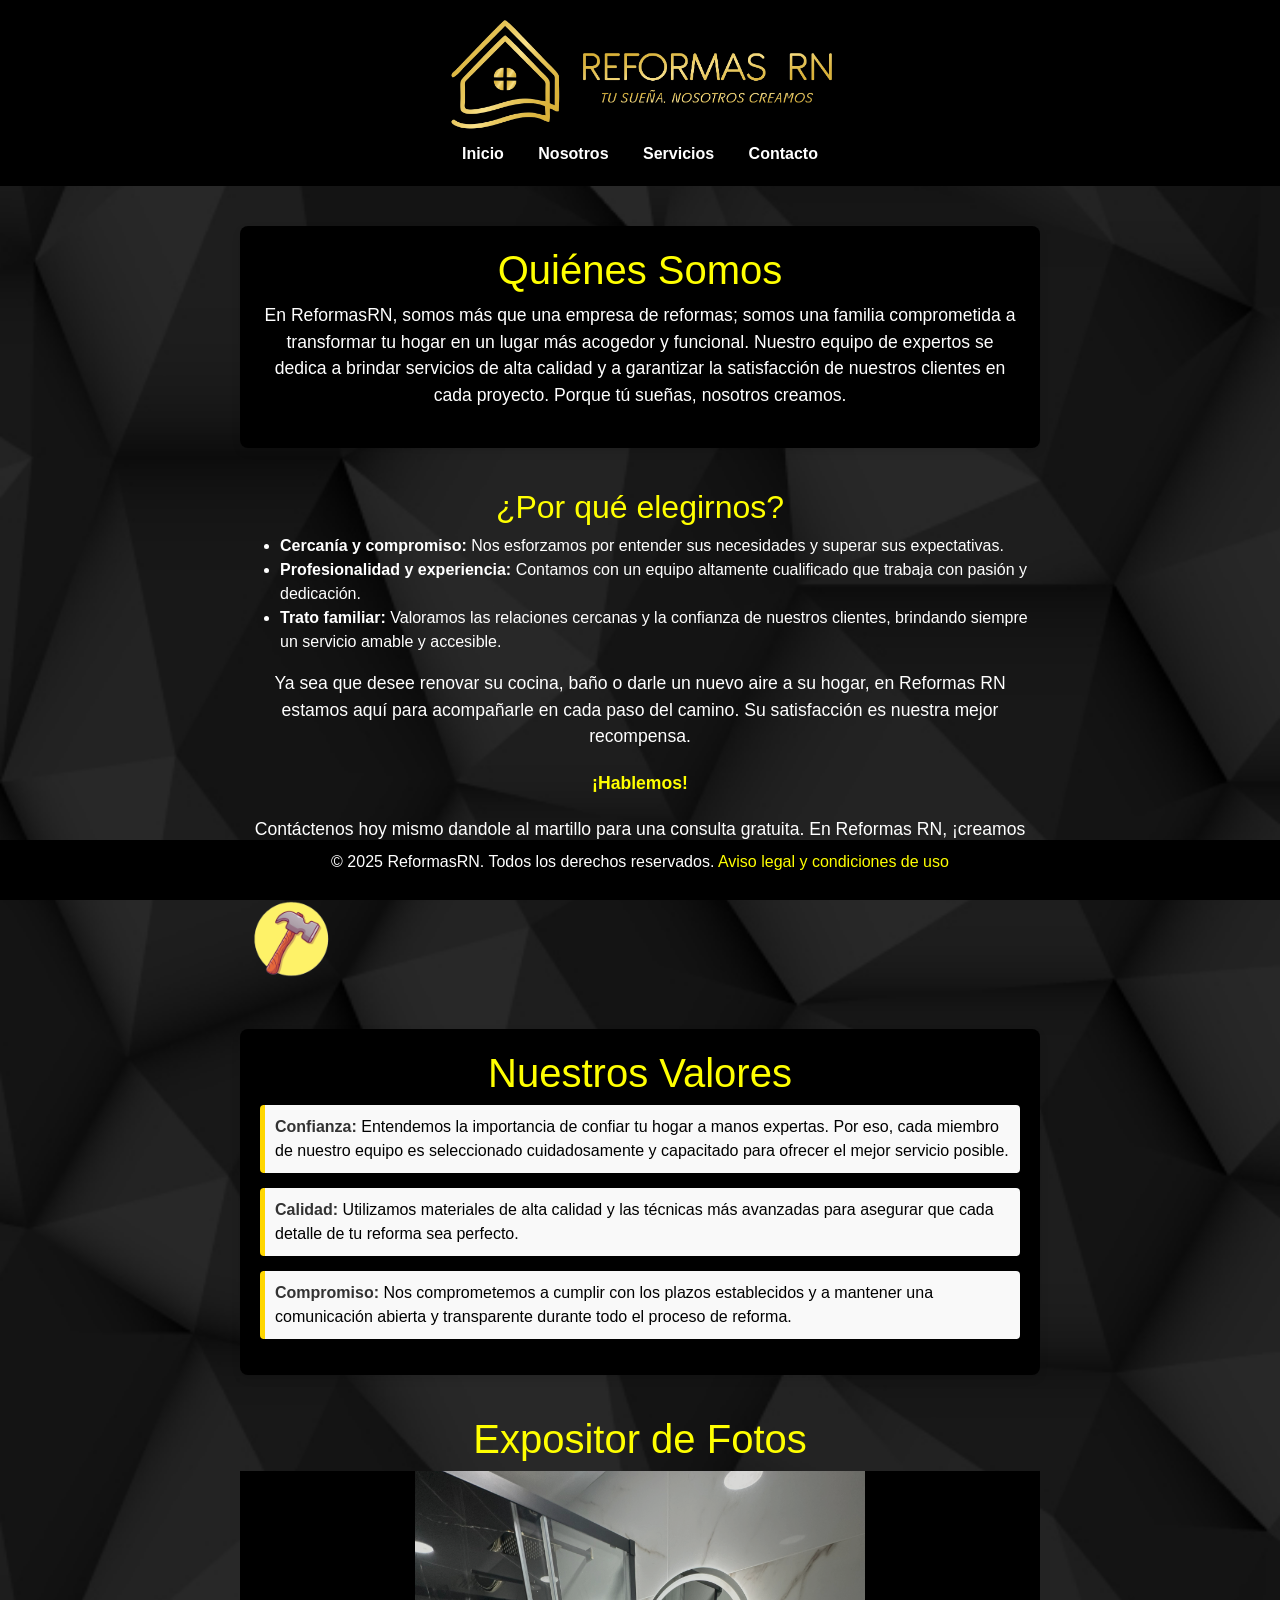
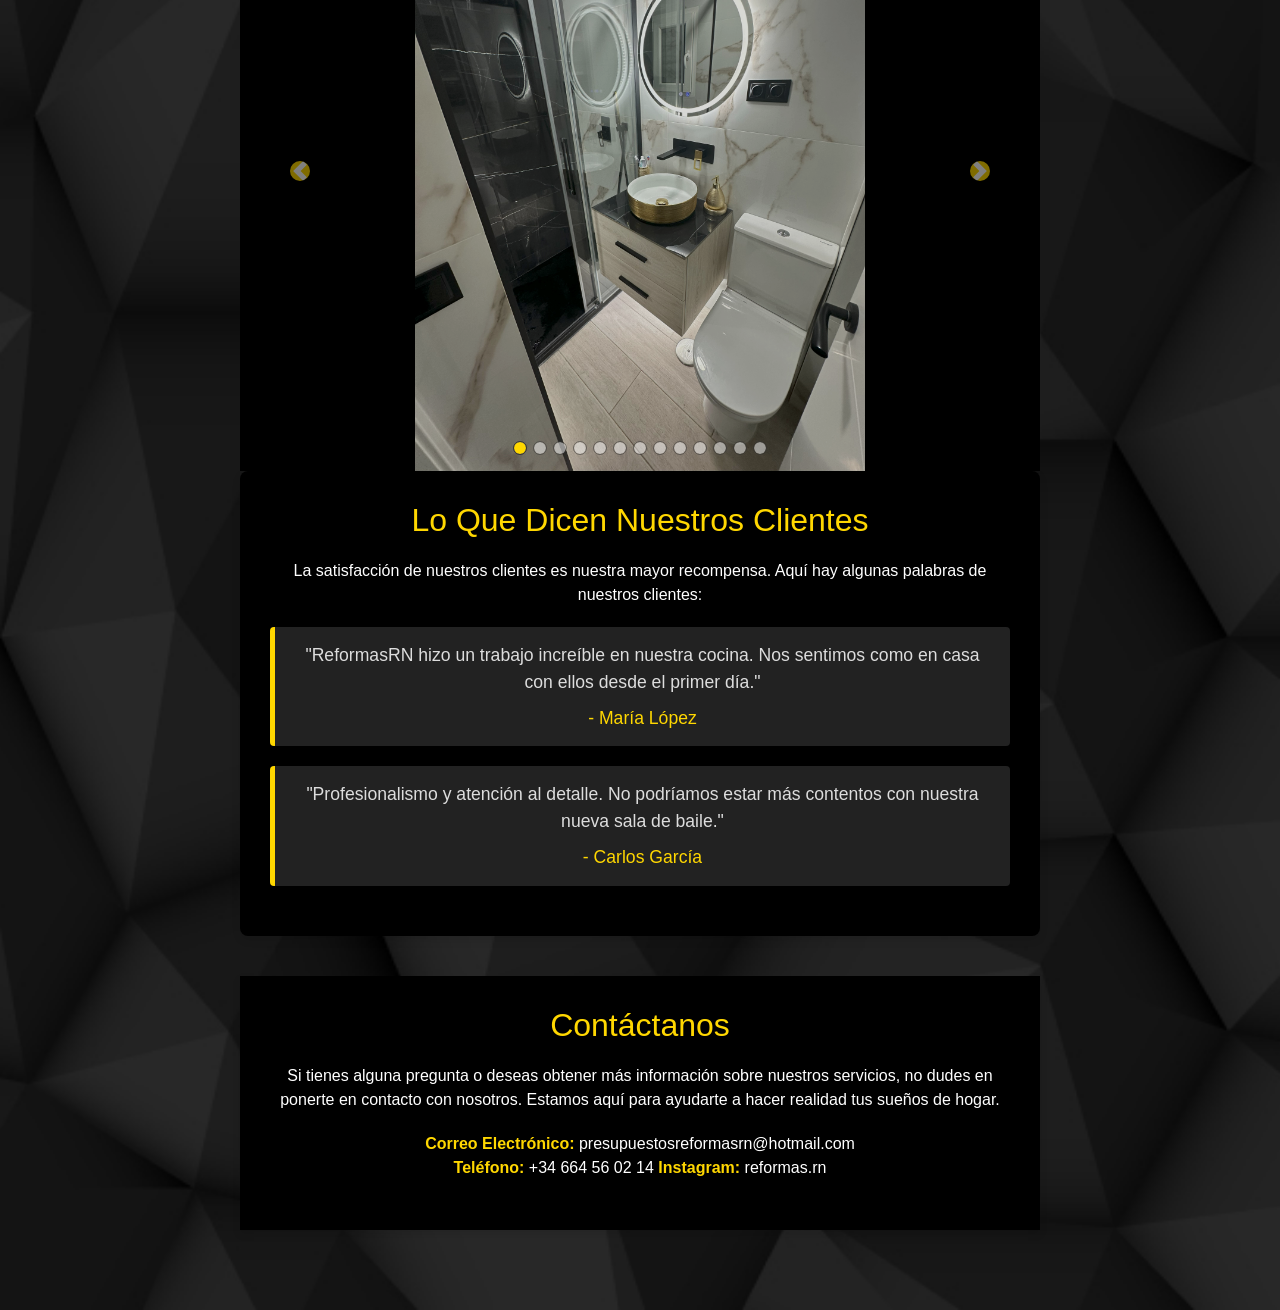
<file: src/Nosotros.html>
<!DOCTYPE html>
<html lang="es">
<head>
  <meta charset="UTF-8">
  <meta name="viewport" content="width=device-width, initial-scale=1.0">
  <title>Nosotros - ReformasRN</title>
  <link rel="stylesheet" href="https://stackpath.bootstrapcdn.com/bootstrap/4.5.2/css/bootstrap.min.css">
  <link rel="stylesheet" href="mod/estilos.css">
   <link rel="icon" href="imagenes/logosimple.png" type="image/x-icon" sizes="16x16">
</head>
<body>
  <header class="titulo">
    <div class="header-content">
      <img id="logo" src="imagenes/logosimple.png" alt="Logo ReformasRN">
      <img id="titulo" src="imagenes/letraslogo.png" alt="ReformasRN">
    </div>
    <nav>
      <a href="index.html" class="menu">Inicio</a>
      <a href="Nosotros.html" class="menu">Nosotros</a>
      <a href="Servicios.html" class="menu">Servicios</a>
      <a href="Contacto.html" class="menu">Contacto</a>
    </nav>
  </header>


  <main class="contenido">
   <section class="seccion-introduccion"> 
    <h1 class="tituloNs">Quiénes Somos</h1> 
    <p class="texto"> En ReformasRN, somos más que una empresa de reformas; somos una familia comprometida a transformar tu hogar en un lugar más acogedor y funcional. Nuestro equipo de expertos se dedica a brindar servicios de alta calidad y a garantizar la satisfacción de nuestros clientes en cada proyecto. Porque tú sueñas, nosotros creamos. </p> 

  </section>

  <section class="why-choose-us">
    <h2 class="tituloNs" >¿Por qué elegirnos?</h2>
    <ul class="texto">
        <li><strong>Cercanía y compromiso:</strong> Nos esforzamos por entender sus necesidades y superar sus expectativas.</li>
        <li><strong>Profesionalidad y experiencia:</strong> Contamos con un equipo altamente cualificado que trabaja con pasión y dedicación.</li>
        <li><strong>Trato familiar:</strong> Valoramos las relaciones cercanas y la confianza de nuestros clientes, brindando siempre un servicio amable y accesible.</li>
    </ul>
    <p class="texto">Ya sea que desee renovar su cocina, baño o darle un nuevo aire a su hogar, en Reformas RN estamos aquí para acompañarle en cada paso del camino. Su satisfacción es nuestra mejor recompensa.</p>
    <p class="tituloNs"><strong>¡Hablemos!</strong></p>
    <p class="texto">Contáctenos hoy mismo dandole al martillo para una consulta gratuita. En Reformas RN, ¡creamos espacios para vivir mejor!</p>
    <a href="Contacto.html">
      <button class="minimartillo" class="boton-container">
          <img src="imagenes/martillo.png" alt="Martillo" class="imagenmm">
          
        </button>
    </a>
</section>

   <section class="seccion-valores"> 
    <h1 class="tituloNs">Nuestros Valores</h1> 
    <ul class="lista-valores"> 
    <li class="item-valor"><strong class="texto-fuerte">Confianza:</strong> 
    Entendemos la importancia de confiar tu hogar a manos expertas. Por eso, cada miembro de nuestro equipo es seleccionado cuidadosamente y capacitado para ofrecer el mejor servicio posible.</li> 

    <li class="item-valor"><strong class="texto-fuerte">Calidad:</strong> 
    Utilizamos materiales de alta calidad y las técnicas más avanzadas para asegurar que cada detalle de tu reforma sea perfecto.

  </li> <li class="item-valor"><strong class="texto-fuerte">Compromiso:</strong> Nos comprometemos a cumplir con los plazos establecidos y a mantener una comunicación abierta y transparente durante todo el proceso de reforma.</li> </ul> </section>



    <h1 class="tituloNs">Expositor de Fotos</h1>
  <div id="carouselExampleIndicators" class="carousel slide" data-ride="carousel">
    <ol class="carousel-indicators">
      <li data-target="#carouselExampleIndicators" data-slide-to="0" class="active"></li>
      <li data-target="#carouselExampleIndicators" data-slide-to="1"></li>
      <li data-target="#carouselExampleIndicators" data-slide-to="2"></li>
      <li data-target="#carouselExampleIndicators" data-slide-to="3"></li>
      <li data-target="#carouselExampleIndicators" data-slide-to="4"></li>
      <li data-target="#carouselExampleIndicators" data-slide-to="5"></li>
      <li data-target="#carouselExampleIndicators" data-slide-to="6"></li>
      <li data-target="#carouselExampleIndicators" data-slide-to="7"></li>
      <li data-target="#carouselExampleIndicators" data-slide-to="8"></li>
      <li data-target="#carouselExampleIndicators" data-slide-to="9"></li>
      <li data-target="#carouselExampleIndicators" data-slide-to="10"></li>
      <li data-target="#carouselExampleIndicators" data-slide-to="11"></li>
      <li data-target="#carouselExampleIndicators" data-slide-to="12"></li>
    </ol>
    <div class="carousel-inner">
      <div class="carousel-item active">
        <img src="imagenes/bano1.jpg" class="d-block w-100">
      </div>
      <div class="carousel-item">
        <img src="imagenes/bano2.jpg" class="d-block w-100">
      </div>

      <div class="carousel-item">
        <img src="imagenes/sala3.jpg" class="d-block w-100">
      </div>

      <div class="carousel-item">
        <img src="imagenes/sala2.jpg" class="d-block w-100">
      </div>

      <div class="carousel-item">
        <img src="imagenes/foto4.jpg" class="d-block w-100">
      </div>

      <div class="carousel-item">
        <img src="imagenes/cocina1.jpg" class="d-block w-100">
      </div>

      <div class="carousel-item">
        <img src="imagenes/bano3.jpg" class="d-block w-100">
      </div>

      <div class="carousel-item">
        <img src="imagenes/bano4.jpg" class="d-block w-100">
      </div>

      <div class="carousel-item">
        <img src="imagenes/bano5.jpg" class="d-block w-100">
      </div>

      <div class="carousel-item">
        <img src="imagenes/foto3.jpg" class="d-block w-100">
      </div>

      <div class="carousel-item">
        <img src="imagenes/foto1.jpg" class="d-block w-100">
      </div>

      <div class="carousel-item">
        <img src="imagenes/foto2.jpg" class="d-block w-100">
      </div>

    </div>
    <a class="carousel-control-prev" href="#carouselExampleIndicators" role="button" data-slide="prev">
      <span class="carousel-control-prev-icon" aria-hidden="true"></span>
      <span class="sr-only">Anterior</span>
    </a>
    <a class="carousel-control-next" href="#carouselExampleIndicators" role="button" data-slide="next">
      <span class="carousel-control-next-icon" aria-hidden="true"></span>
      <span class="sr-only">Siguiente</span>
    </a>
  </div>
  <script src="https://code.jquery.com/jquery-3.5.1.slim.min.js"></script>
  <script src="https://cdn.jsdelivr.net/npm/@popperjs/core@2.9.2/dist/umd/popper.min.js"></script>
  <script src="https://stackpath.bootstrapcdn.com/bootstrap/4.5.2/js/bootstrap.min.js"></script>






    <section class="testimonios">
      <h2>Lo Que Dicen Nuestros Clientes</h2>
      <p>
        La satisfacción de nuestros clientes es nuestra mayor recompensa. Aquí hay algunas palabras de nuestros clientes:
      </p>
      <blockquote>
        "ReformasRN hizo un trabajo increíble en nuestra cocina. Nos sentimos como en casa con ellos desde el primer día."
        <cite>- María López</cite>
      </blockquote>
      <blockquote>
        "Profesionalismo y atención al detalle. No podríamos estar más contentos con nuestra nueva sala de baile."
        <cite>- Carlos García</cite>
      </blockquote>
    </section>

    <section class="contacto">
      <h2 class="contacta">Contáctanos</h2>
      <p>
        Si tienes alguna pregunta o deseas obtener más información sobre nuestros servicios, no dudes en ponerte en contacto con nosotros. Estamos aquí para ayudarte a hacer realidad tus sueños de hogar.
      </p>
      <p>
        <strong>Correo Electrónico:</strong> presupuestosreformasrn@hotmail.com<br>
        <strong>Teléfono:</strong> +34 664 56 02 14
        <strong>Instagram:</strong> reformas.rn
      </p>
    </section>
  </main>

  <footer class="pie">
    <div class=flex-container>
    <p>&copy; 2025 ReformasRN. Todos los derechos reservados.<a href="legal.html" class="enlaceLegal"> Aviso legal y condiciones de uso</a></p>
  </footer>
</body>
</html>
</file>
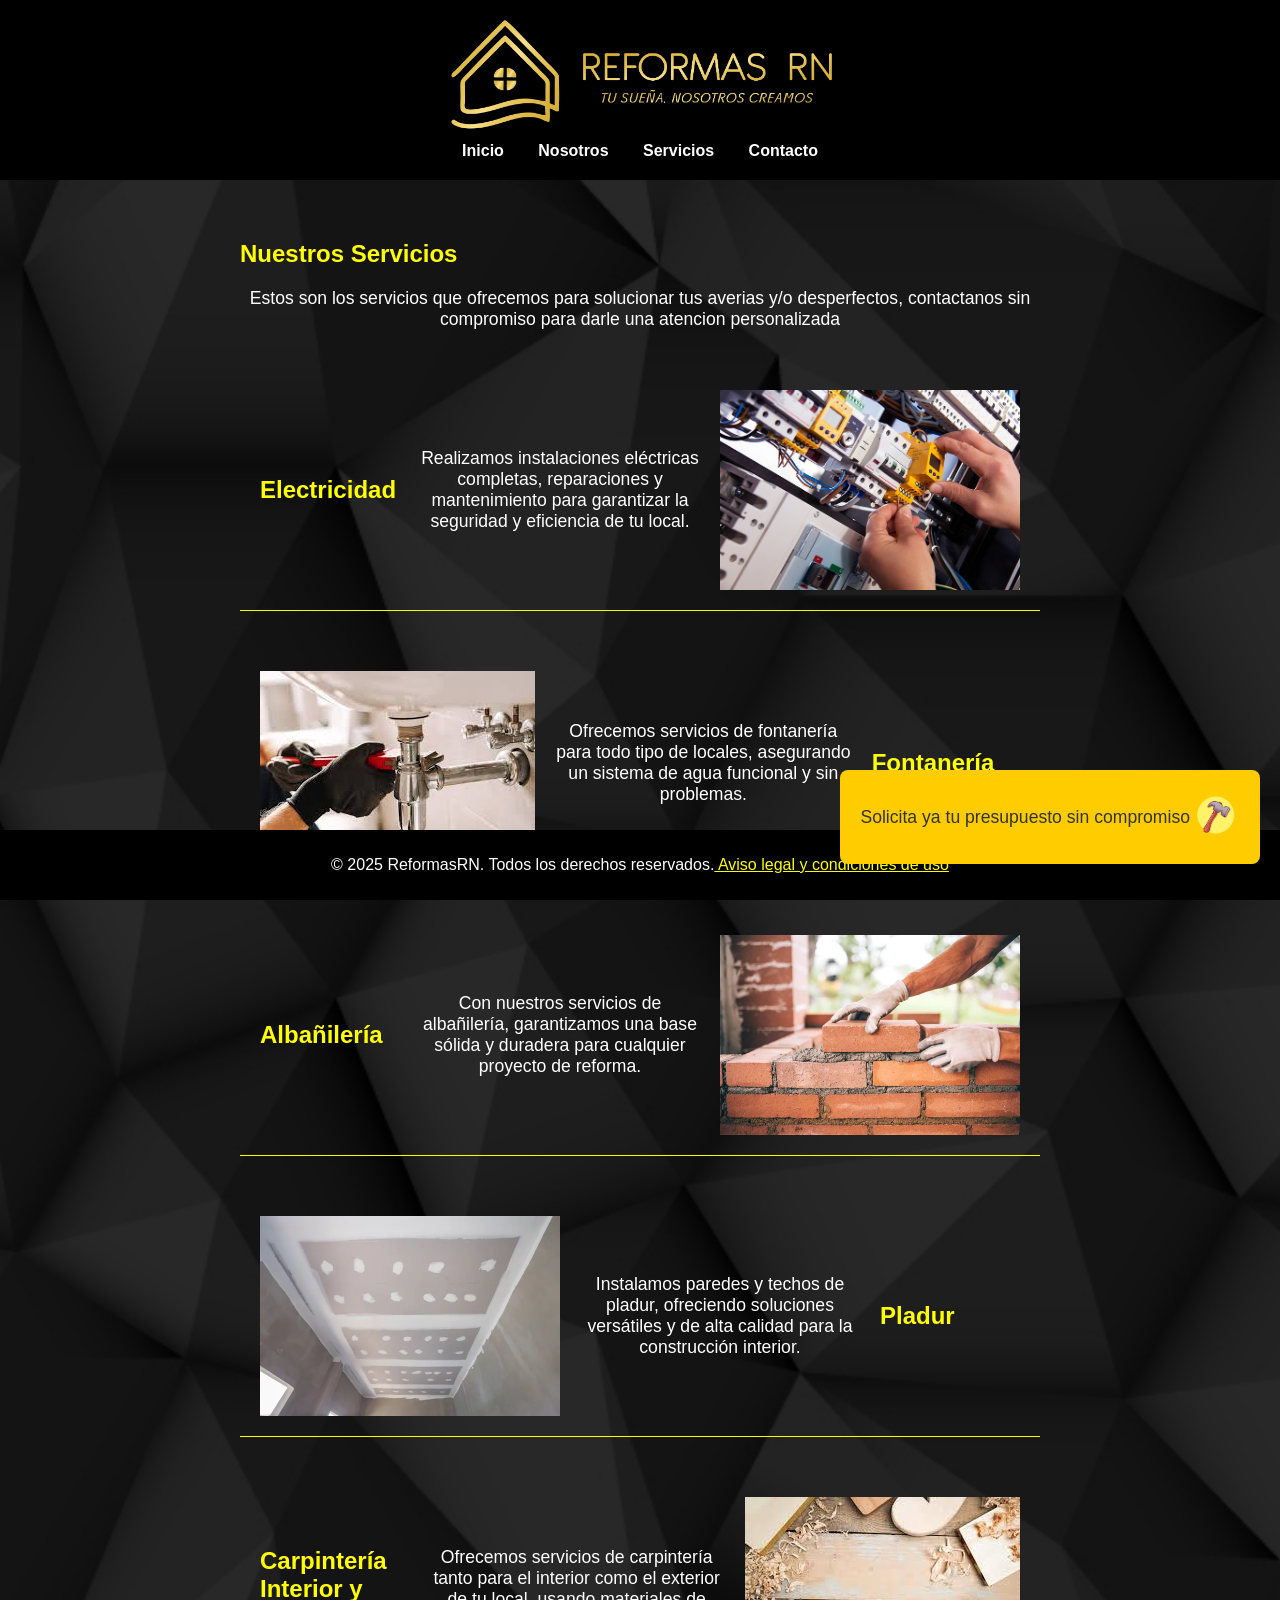
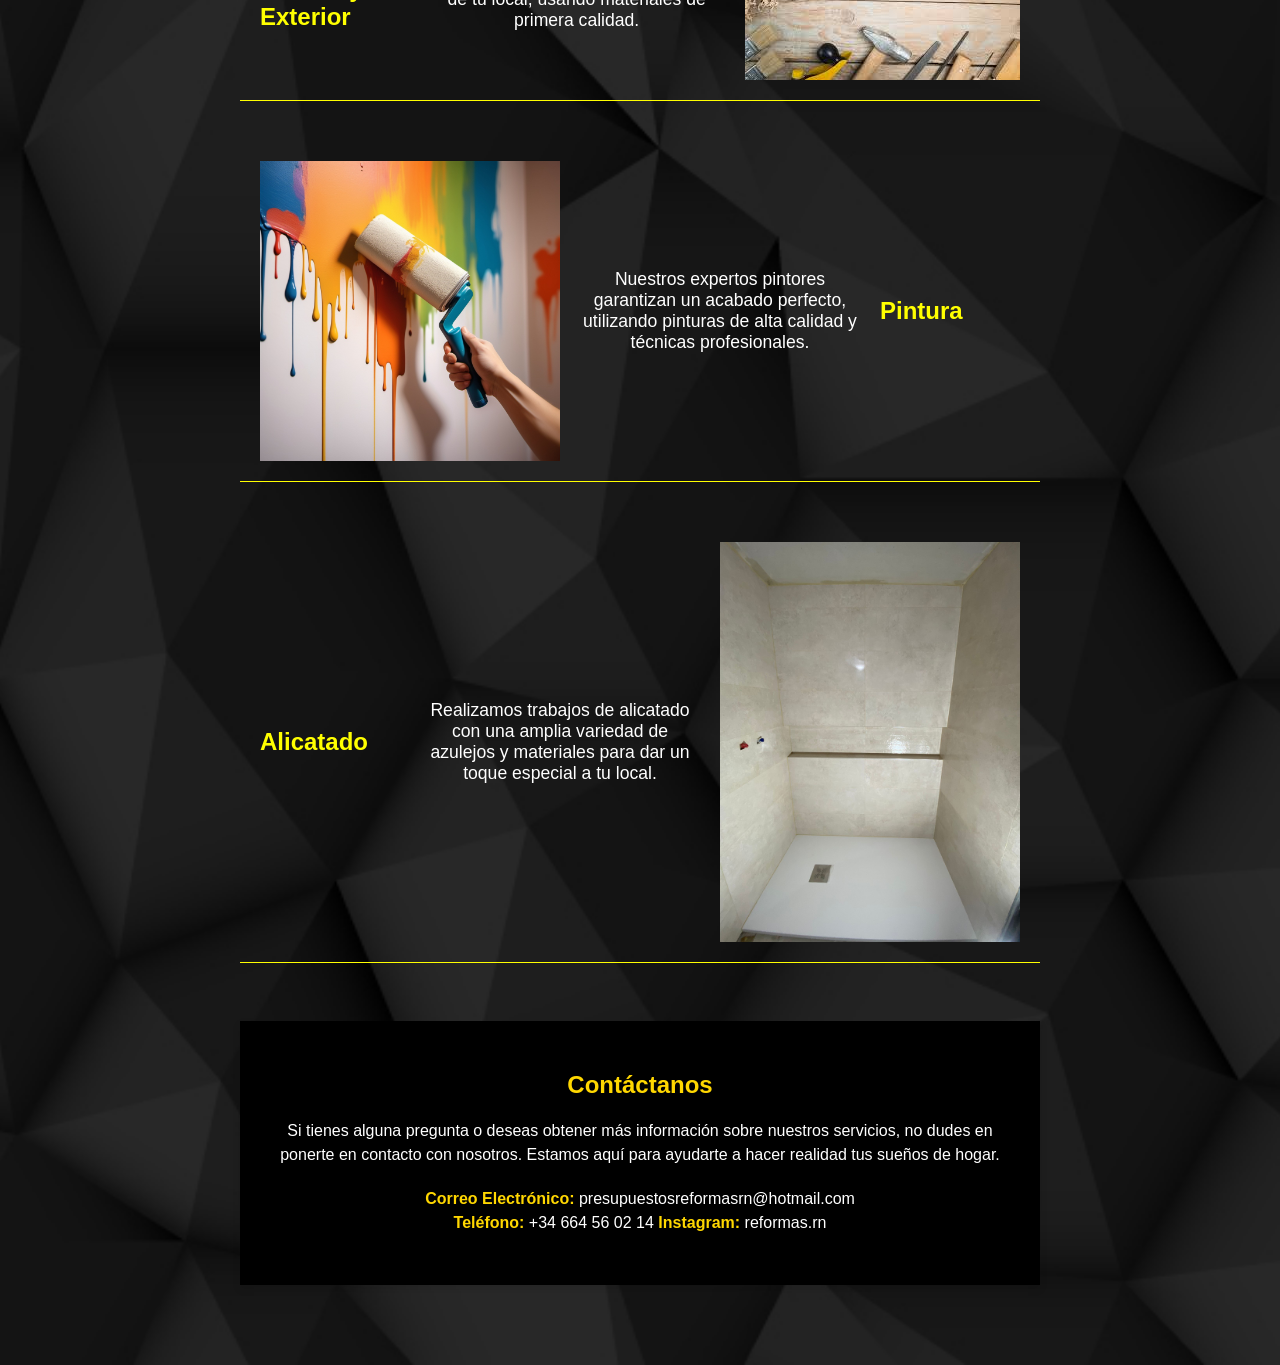
<file: src/Servicios.html>
<!DOCTYPE html>
<html lang="es">
<head>
  <meta charset="UTF-8">
  <meta name="viewport" content="width=device-width, initial-scale=1.0">
  <title>Servicios de ReformaRN</title>
  <link rel="stylesheet" href="mod/estilos.css">
   <link rel="icon" href="imagenes/logosimple.png" type="image/x-icon" sizes="16x16">
</head>
<body>
<header class="titulo">
    <div class="header-content">
      <img id="logo" src="imagenes/logosimple.png" alt="Logo ReformasRN">
      <img id="titulo" src="imagenes/letraslogo.png" alt="ReformasRN">
    </div>
    <nav>
      <a href="index.html" class="menu">Inicio</a>
      <a href="Nosotros.html" class="menu">Nosotros</a>
      <a href="Servicios.html" class="menu">Servicios</a>
      <a href="Contacto.html" class="menu">Contacto</a>
    </nav>
  </header>

  <main>
<section>
  <h2 class="minititulo">Nuestros Servicios</h2>
  <p class="texto">Estos son los servicios que ofrecemos para solucionar tus averias y/o desperfectos, contactanos sin compromiso para darle una atencion personalizada</p>
</section>

    <section class="contact-section">
      <p>Solicita ya tu presupuesto sin compromiso</p>
      <a href="Contacto.html">
        <button>
          <img src="imagenes/martillo.png" alt="Martillo">
        </button>
      </a>
    </section>
  <section class="service" id="electricidad">
    <h2>Electricidad</h2>
    <p class="texto">Realizamos instalaciones eléctricas completas, reparaciones y mantenimiento para garantizar la seguridad y eficiencia de tu local.</p>
    <img src="imagenes/servicios/electricidad.jpg" alt="Electricidad" class="imagen-derecha">
  </section>
  <section class="service" id="fontaneria">
    <h2>Fontanería</h2>
    <p class="texto">Ofrecemos servicios de fontanería para todo tipo de locales, asegurando un sistema de agua funcional y sin problemas.</p>
    <img src="imagenes/servicios/fontaneria.jpg" alt="Fontanería" class="imagen-izquierda">
  </section>
  <section class="service" id="albanileria">
    <h2>Albañilería</h2>
    <p class="texto">Con nuestros servicios de albañilería, garantizamos una base sólida y duradera para cualquier proyecto de reforma.</p>
    <img src="imagenes/servicios/albanileria.jpg" alt="Albañilería" class="imagen-derecha">
  </section>
  <section class="service" id="pladur">
    <h2>Pladur</h2>
    <p class="texto">Instalamos paredes y techos de pladur, ofreciendo soluciones versátiles y de alta calidad para la construcción interior.</p>
    <img src="imagenes/servicios/pladur.jpg" alt="Pladur" class="imagen-izquierda">
  </section>
  <section class="service" id="carpinteria">
    <h2>Carpintería Interior y Exterior</h2>
    <p class="texto">Ofrecemos servicios de carpintería tanto para el interior como el exterior de tu local, usando materiales de primera calidad.</p>
    <img src="imagenes/servicios/carpinteria.jpg" alt="Carpintería" class="imagen-derecha">
  </section>
  <section class="service" id="pintura">
    <h2>Pintura</h2>
    <p class="texto">Nuestros expertos pintores garantizan un acabado perfecto, utilizando pinturas de alta calidad y técnicas profesionales.</p>
    <img src="imagenes/servicios/pintura.jpg" alt="Pintura" class="imagen-izquierda">
  </section>
  <section class="service" id="alicatado">
    <h2>Alicatado</h2>
    <p class="texto">Realizamos trabajos de alicatado con una amplia variedad de azulejos y materiales para dar un toque especial a tu local.</p>
    <img src="imagenes/servicios/alicatado.jpg" alt="Alicatado" class="imagen-derecha">
  </section>

  <br>

  <section class="contacto">
      <h2 class="contacta">Contáctanos</h2>
      <p>
        Si tienes alguna pregunta o deseas obtener más información sobre nuestros servicios, no dudes en ponerte en contacto con nosotros. Estamos aquí para ayudarte a hacer realidad tus sueños de hogar.
      </p>
      <p>
        <strong>Correo Electrónico:</strong> presupuestosreformasrn@hotmail.com<br>
        <strong>Teléfono:</strong> +34 664 56 02 14
        <strong>Instagram:</strong> reformas.rn
      </p>
    </section>
</main>
  <footer class="pie">
    <div class=flex-container>
    <p>&copy; 2025 ReformasRN. Todos los derechos reservados.<a href="legal.html" class="enlaceLegal"> Aviso legal y condiciones de uso</a></p>
  </footer>
</body>
</html>
</file>
<file: src/mod/estilos.css>
/* Estilos Generales | Estilos Generales | Estilos Generales | Estilos Generales | Estilos Generales | Estilos Generales | Estilos Generales | Estilos Generales | Estilos Generales | */

body {
  font-family: 'Segoe UI', Tahoma, Geneva, Verdana, sans-serif;
  background-color: #f5f5f5;
  margin: 0;
  padding: 0;
  display: flex;
  flex-direction: column;
  align-items: center;
  color: #333;
  background-image: url("fondo/2.jpg");
  background-size: cover; 
  background-position: center; 
  background-repeat: no-repeat; 

}

main {
  width: 80%;
  max-width: 800px;
  margin: 40px 0;
}

header.titulo {
  background-color: #000; 
  color: white;
  width: 100%;
  display: flex;
  flex-direction: column;
  align-items: center;
  padding: 20px 0;
}

.header-content {
  display: flex;
  align-items: center;
  justify-content: center;
  width: 30%;
}

#logo {
  width: 30%;
  margin-right: 20px; 
}

#titulo {
  width: 10%;
  flex-grow: 1;
  text-align: center;
}

header.titulo nav {
  margin-top: 10px;
}

header.titulo nav a {
  color: white;
  text-decoration: none;
  margin: 0 15px;
  font-weight: bold;
  transition: color 0.3s;
  width: 10%;
}

header.titulo nav a:hover {
  color: #ffcc00;
}

section {
  margin-bottom: 40px;
}

section p {
  text-align: center;
  font-size: 1.1em;
  margin-bottom: 20px;
}

footer.pie {
  background-color: #000; 
  color: white;
  padding: 10px;
  width: 100%;
  text-align: center;
  position: fixed;
  bottom: 0;
}


button {
  border: none;
  background: none;
  padding: 0;
  cursor: pointer;
  outline: none;
}

button img {
  width: 50px;
  height: auto;
  transition: transform 0.3s;
}

button:hover img {
  transform: scale(1.1);
}

/* Estilo para el pie de página */
.pie-pagina {
  width: 100%;
  background-color: #333;
  color: white;
  text-align: center;
  padding: 10px 0;
}

.texto {
color: white;

}

.minititulo {
  color: yellow;
}



.enlaceLegal {
  color: yellow;
}







/* Página de Inicio | Página de Inicio | Página de Inicio | Página de Inicio | Página de Inicio | Página de Inicio | Página de Inicio | Página de Inicio | Página de Inicio | Página de Inicio */

.seccionInicio {
  display: flex;
  flex-wrap: wrap;
  justify-content: space-around;
}

.contenedor-principal {
  display: flex;
  flex-direction: column;
  align-items: center;
  justify-content: center;
  height: 50vh; /* Usar el 100% de la altura del viewport */
  background-color: black; /* Fondo negro */
  color: white; /* Texto blanco */
  padding: 10px; /* Espacio dentro de la caja */
  border-radius: 0; /* Sin esquinas redondeadas */
  border: 3px solid yellow; /* Borde amarillo */
}

.image {
    flex: 1;
    text-align: center;

}

.imagenInicio1 {
    max-width: 100%;
    border: 2px solid #ffdd00;
     width: 400px; /* Tamaño estándar */
    height: 600px; /* Tamaño estándar */
}

.imagenInicio2 {
    max-width: 100%;
    border: 2px solid #ffdd00;
     width: 400px; /* Tamaño estándar */
    height: 600px; /* Tamaño estándar */
}

.imagenInicio3 {
    max-width: 100%;
    border: 2px solid #ffdd00;
     width: 400px; /* Tamaño estándar */
    height: 600px; /* Tamaño estándar */
}

.left {
    order: 1;
}

.right {
    order: 2;
}

.titulo {
  color: yellow; /* Color amarillo para "Nuestros Servicios" */
}

.boton-container {
  display: flex;
  justify-content: center;
  align-items: center;
  margin-top: 20px; /* Ajusta el espacio según tus necesidades */
}

.obrero {
  display: flex;
  justify-content: center;
  align-items: center;
  width: 200px; /* Aumenta aún más el tamaño del botón */
  height: 200px; /* Aumenta aún más el tamaño del botón */
  border: none;
  background: none;
  padding: 0px;
}

.imagenObrero {
  align: center;
  width: 100%; /* Ajusta la ancho de la imagen para que ocupe todo el espacio del botón */
  height: auto; /* Mantén la proporción de la imagen */
}

.content {
    display: flex;
    align-items: center;
    margin-bottom: 2rem;
}

.text {
    flex: 1;
    padding: 1rem;
    font-size: 1.1rem;
    background: linear-gradient(180deg, #ffdd00, #ffffff);
    border-radius: 8px;

}

.minititulo1 {
  color: yellow;
  align: justify;
}


.menu {
text-align: center;
color: yellow;

}

.mail {
  color: black;
}






































/* Página de Servicios | Página de Servicios | Página de Servicios | Página de Servicios | Página de Servicios | Página de Servicios | Página de Servicios | Página de Servicios | Página de Servicios | */

.service {
  display: flex;
  flex-direction: row;
  align-items: center;
  padding: 20px;
  border-bottom: 1px solid yellow;
}

.service:nth-child(even) {
  flex-direction: row-reverse;
}

.service h2 {
  color: yellow;
  flex: 1;
}

.service p {
  flex: 2;
  margin: 0 20px;
}

.service img {
  max-width: 300px;
  height: auto;
}



































/* Página de Nosotros | Página de Nosotros | Página de Nosotros | Página de Nosotros | Página de Nosotros | Página de Nosotros | Página de Nosotros | Página de Nosotros | Página de Nosotros */



.galeria {
  display: flex;
  flex-wrap: wrap;
  justify-content: center;
  padding: 20px;
  gap: 10px;
  max-width: 500px;
}

/* Estilos para el contenedor del carrusel */
.carousel {
  background-color: black; /* Fondo negro para el carrusel */
  color: white; /* Color del texto en blanco por si hay contenido textual */
}

.carousel-item img {
  height: 600px; /* Ajusta la altura de las imágenes del carrusel */
  width: 100%;
  object-fit: contain; /* Asegura que las imágenes se ajusten completamente al contenedor */
  display: block;
  filter: brightness(85%); /* Aplica un ligero filtro de brillo */
  transition: filter 0.3s ease-in-out, transform 0.3s ease-in-out; /* Añade transición para los efectos */
}

.carousel-item img:hover {
  filter: brightness(100%); /* Quita el filtro de brillo al pasar el ratón */
  transform: scale(1.02); /* Aumenta ligeramente el tamaño al pasar el ratón */
}

.carousel-control-prev-icon,
.carousel-control-next-icon {
  background-color: gold; /* Fondo dorado para los iconos de control */
  border-radius: 50%; /* Bordes redondeados para los iconos */
}

.carousel-indicators li {
  background-color: #fff; /* Cambia el color de los indicadores a blanco */
  border: 1px solid #333; /* Añade un borde oscuro a los indicadores */
  width: 12px; /* Ajusta el tamaño de los indicadores */
  height: 12px; /* Ajusta el tamaño de los indicadores */
  border-radius: 50%; /* Hace los indicadores redondos */
}

.carousel-indicators .active {
  background-color: gold; /* Cambia el color del indicador activo a dorado */
}

/* Estilo para la sección de testimonios */
.testimonios {
  background-color: black; /* Fondo negro para la sección */
  color: #fff; /* Texto en blanco */
  padding: 30px;
  border-radius: 8px;
  box-shadow: 0 4px 8px rgba(0, 0, 0, 0.1);
  width: 100%;
  text-align: center;
}

.testimonios h2 {
  color: gold; /* Título en dorado */
  margin-bottom: 20px;
}

.testimonios p {
  margin-bottom: 20px;
  font-size: 1rem;
  line-height: 1.5;
}

.testimonios blockquote {
  background-color: #222; /* Fondo ligeramente más claro para el blockquote */
  padding: 15px;
  border-left: 5px solid gold; /* Borde izquierdo dorado */
  margin: 20px 0;
  font-size: 1.1rem;
  color: #ddd; /* Texto ligeramente más claro */
  border-radius: 4px;
}

.testimonios cite {
  display: block;
  margin-top: 10px;
  color: gold; /* Color dorado para el autor de la cita */
  font-style: normal;
}

/* Estilo para la sección de introducción y valores */
.seccion-introduccion, .seccion-valores {
  background-color: black; /* Fondo blanco */
  color: black; /* Texto en negro */
  padding: 20px;
  border-radius: 8px;
  box-shadow: 0 4px 8px rgba(0, 0, 0, 0.1);
  flex: 1; /* Hace que ambas secciones ocupen el mismo espacio */
}

.titulo-seccion { 
  color: black; /* Título en negro */ 
  margin-bottom: 20px;
}
.parrafo {
  font-size: 1rem;
  line-height: 1.5;
  color: #333; /* Texto en negro */
}

/* Estilo para la lista de valores */
.lista-valores {
  list-style-type: none;
  padding: 0;
}

.item-valor {
  margin-bottom: 15px;
  padding: 10px;
  border-left: 5px solid gold; /* Borde izquierdo dorado */
  background-color: #f9f9f9; /* Fondo ligeramente más claro */
  border-radius: 4px;
  font-size: 1rem;
  line-height: 1.5;
}

.texto-fuerte {
  color: #333; /* Texto fuerte en negro */
  font-weight: bold;
}

.tituloNs {
  color: yellow;
  text-align: center;
}

.minimartillo {
  display: flex;
  justify-content: center;
  align-items: center;
  width: 100px; /* Aumenta aún más el tamaño del botón */
  height: 100px; /* Aumenta aún más el tamaño del botón */
  border: none;
  background: none;
  padding: 0px;
}

.imagenmm {
  align: center;
  width: 100%; /* Ajusta la ancho de la imagen para que ocupe todo el espacio del botón */
  height: auto; /* Mantén la proporción de la imagen */
}






















/* Página de Contacto | Página de Contacto | Página de Contacto | Página de Contacto | Página de Contacto | Página de Contacto | Página de Contacto | Página de Contacto | Página de Contacto |  */

.contact-section { 
  position: fixed;
  top: 770px;
  right:20px;
  background-color: #ffcc00; 
  padding: 20px; 
  border-radius: 8px; 
  display: flex; 
  align-items: center; 
  justify-content: space-between; 
  z-index: 1000;
} 
.contact-section p { 
  margin: 0
}

}
.flex-container { 
  display: flex; 
} 
.flex-item { 
  margin-left: 1500px;
  margin-right: 10px; 
}

.bodyForm {
  font-family: 'Segoe UI', Tahoma, Geneva, Verdana, sans-serif;
  background-color: #f5f5f5;
  margin: 0;
  padding: 0;
  display: flex;
  flex-direction: column;
  align-items: center;
}

.form {
  display: flex;
  flex-direction: column;
  padding: 20px;
  border: 1px solid #ddd;
  border-radius: 8px;
  box-shadow: 0 4px 8px rgba(0, 0, 0, 0.1);
  background-color: #fff;
}

.form-group {
  margin-bottom: 20px;
}

.form-title {
  margin: 0 0 5px 0;
  font-size: 18px;
}

.label {
  display: none;
}

.input, .textarea {
  width: 100%;
  padding: 8px;
  border: 1px solid #ccc;
  border-radius: 4px;
  box-sizing: border-box;
}

.botonFormulario {
  padding: 10px;
  border: none;
  background-color: #007BFF;
  color: white;
  border-radius: 4px;
  cursor: pointer;
  font-size: 16px;
  transition: background-color 0.3s ease;
}

.botonFormulario:hover {
  background-color: #0056b3;
}

.mensaje-fijado {
  position: fixed;
  top: 0;
  left: 0;
  background-color: #333;
  color: white;
  max-height: 60vh;
  max-width: 15%;
  padding: 15px;
  z-index: 1000;
  border-radius: 0 0 10px 0;
  box-shadow: 0 4px 8px rgba(0, 0, 0, 0.1);
  overflow-y: auto;
  overflow-x: hidden;
  background-color: #FFD700;
}
.lista-no-ordenada {
  list-style-type: none; 
  padding: 0;
  margin: 0;
}

.lista-item {
  padding: 5px 0;
  border-bottom: 1px solid #555;
  color: black;
}

.lista-item:last-child {
  border-bottom: none;
}

.logoInfo {
width: 40px; 
height: 40px; 
cursor: pointer; 
margin-bottom: 10px;

}

.contacto {
  background-color: black; /* Fondo negro para la sección */
  color: #fff; /* Texto en blanco */
  padding: 30px;
  border-radius: 0px;
  box-shadow: 0 4px 8px rgba(0, 0, 0, 0.1);
  text-align: center;
}

.contacta {
  color: gold; /* Título en dorado */
  margin-bottom: 20px;
}

.contacto p {
  margin-bottom: 20px;
  font-size: 1rem;
  line-height: 1.5;
}

.contacto strong {
  color: gold; /* Texto fuerte en dorado */
}

.contacto a {
  color: gold; /* Enlaces en dorado */
  text-decoration: none;
}

.contacto a:hover {
  text-decoration: underline; /* Subrayado en hover */
}


/* Página de Legal | Página de Legal | Página de Legal | Página de Legal | Página de Legal | Página de Legal | Página de Legal | Página de Legal | Página de Legal | Página de Legal | Página de Legal*/

/* Estilo para el contenido principal */
.contenido-principal {
  width: 80%;
  max-width: 800px;
  margin: 20px 0;
  padding: 20px;
  background-color: black;
  box-shadow: 0 4px 8px rgba(0, 0, 0, 0.1);
  border-radius: 8px;
  color: #333;
}

.seccionLegal {
  color: yellow;
  margin-bottom: 20px;
  text-align: center;
}

.parrafo-legal, .parrafo-privacidad, .parrafo-terminos, .parrafo-accesibilidad {
  margin-bottom: 20px;
  font-size: 1rem;
  line-height: 1.5;
  color: white;
}










/* Sin Optimizar | Sin Optimizar | Sin Optimizar | Sin Optimizar | Sin Optimizar | Sin Optimizar | Sin Optimizar | Sin Optimizar | Sin Optimizar | Sin Optimizar | Sin Optimizar | Sin Optimizar | */
</file>
